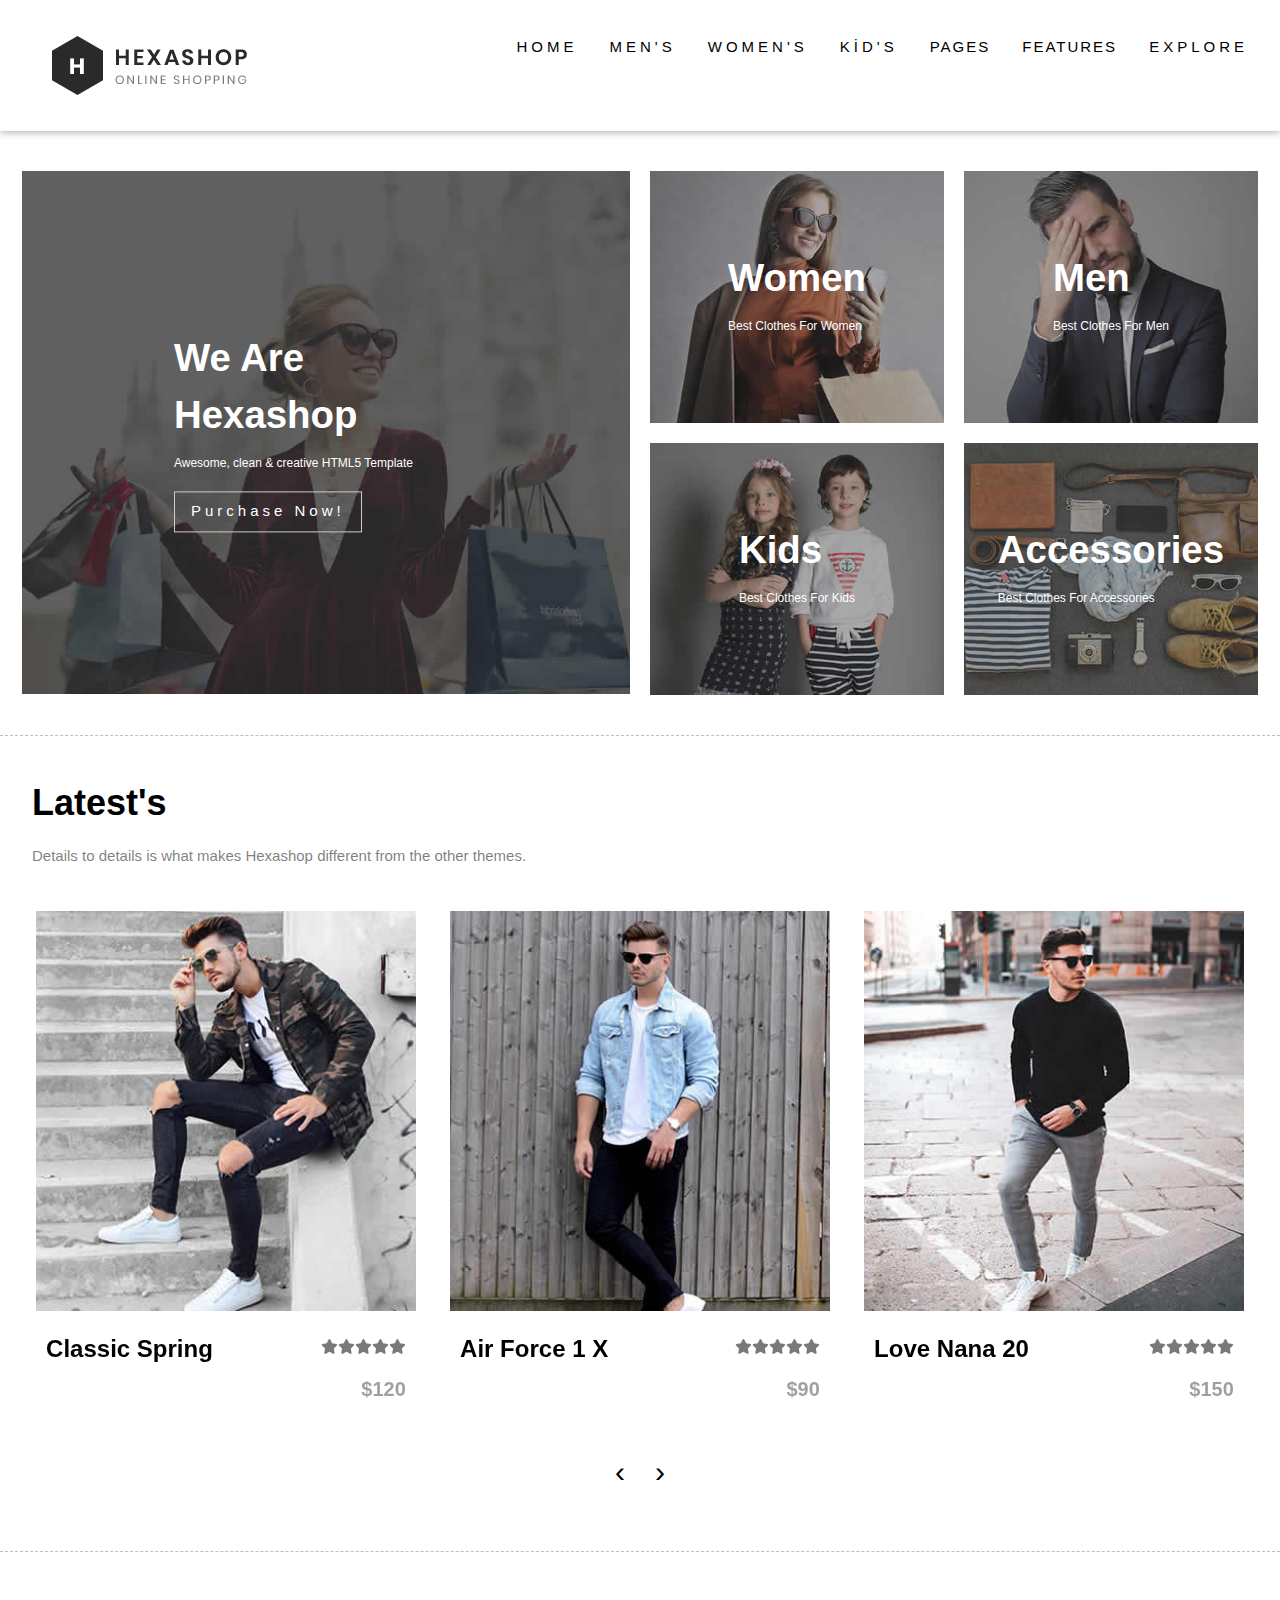
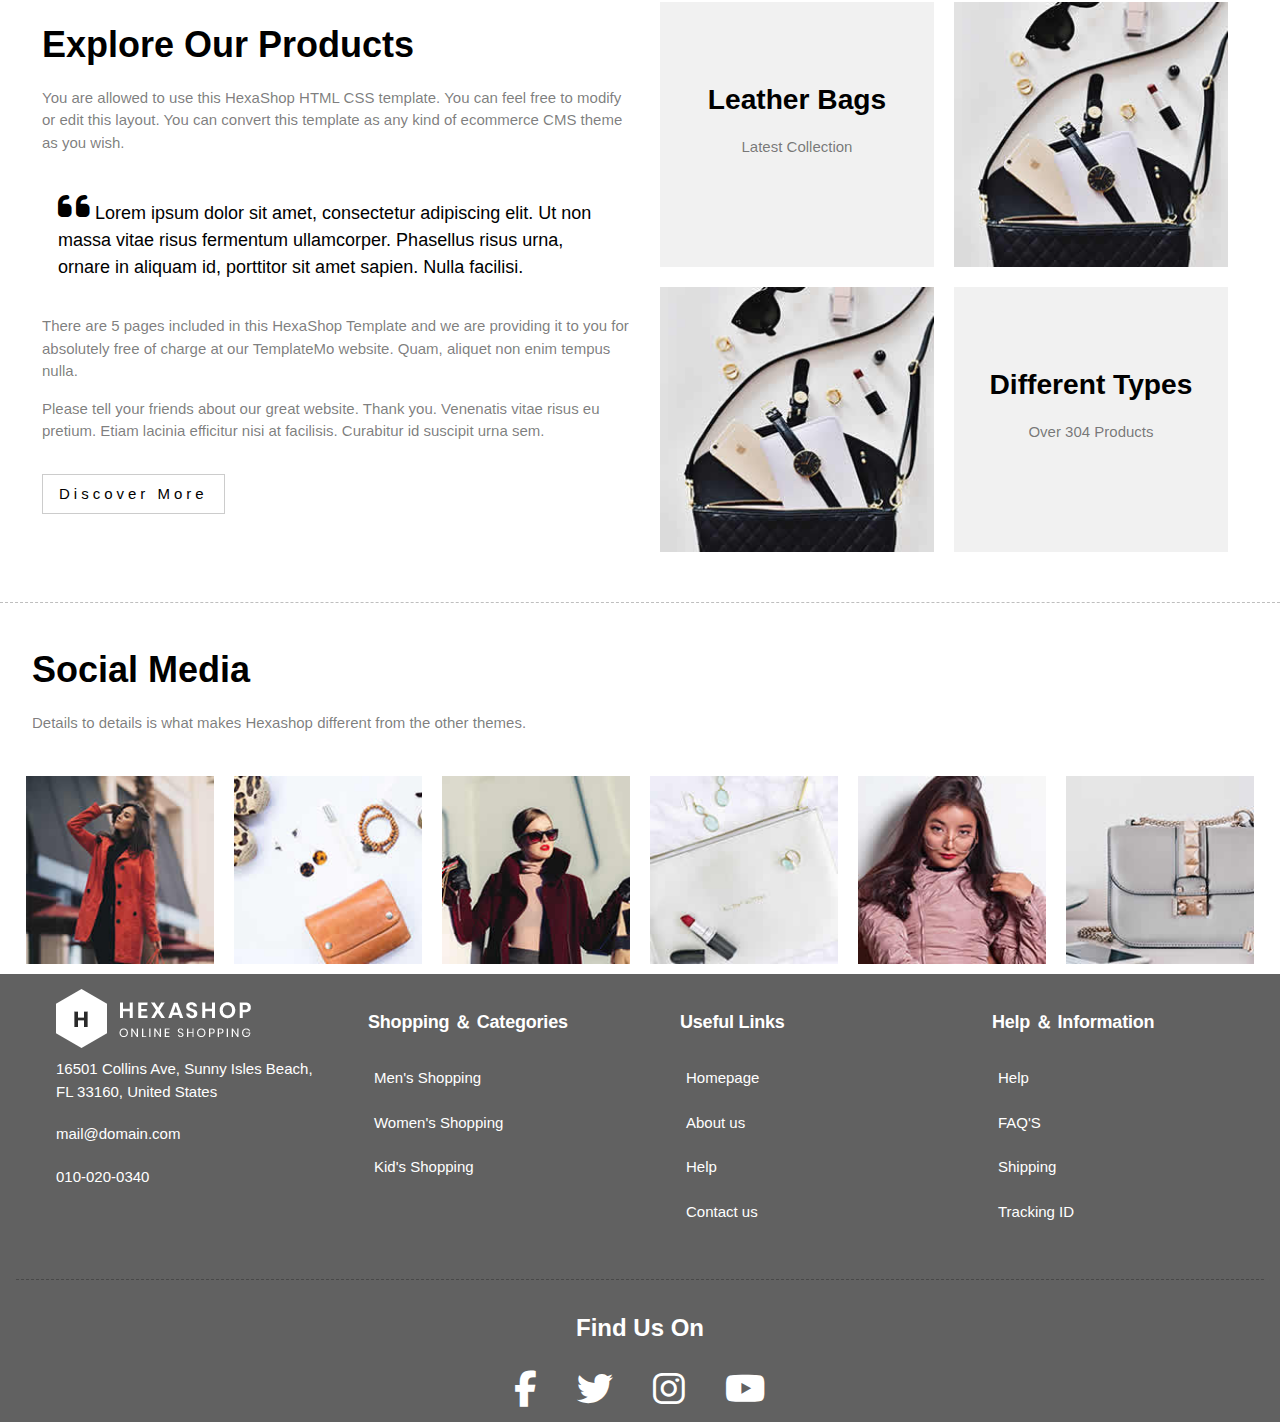
<file: index.html>
<!DOCTYPE html>
<html lang="en">

<head>
  <meta charset="UTF-8">
  <meta name="viewport" content="width=device-width, initial-scale=1.0">
  <link rel="stylesheet" href="https://www.w3schools.com/w3css/4/w3.css">

  <link rel="stylesheet" href="https://cdnjs.cloudflare.com/ajax/libs/font-awesome/6.5.1/css/all.min.css">
  <link rel="stylesheet" href="css/owl.carousel.min.css">
  <link rel="stylesheet" href="css/owl.theme.default.css">
  <link rel="stylesheet" href="css/app.css">
  <title>HOME</title>
</head>

<body>
  <div>
    <div class="w3-bar w3-white w3-wide w3-padding w3-card ">
      <a href="#home" class="w3-bar-item w3-button w3-mobile"><img src="IMAGES/logo.png" alt=""></a>
      <!-- Float links to the right. Hide them on small screens -->
      <div class="w3-right">
        <a href="index.html" class="w3-bar-item w3-button w3-mobile">HOME</a>
        <a href="" class="w3-bar-item w3-button w3-mobile">MEN'S</a>
        <a href="" class="w3-bar-item w3-button w3-mobile">WOMEN'S</a>
        <a href="" class="w3-bar-item w3-button w3-mobile">KİD'S</a>
        <div class="w3-dropdown-hover w3-mobile">
          <button class="w3-button ">PAGES</button>
          <div class="w3-dropdown-content w3-bar-block w3-card-4">
            <a href="about us.html" class="w3-bar-item w3-button w3-mobile">ABOUT US</a>
            <a href="products.html" class="w3-bar-item w3-button  w3-mobile">PRODUCTS</a>
            <a href="single procut.html" class="w3-bar-item w3-button  w3-mobile">SİNGLE PRODUCT</a>
            <a href="contact us.html" class="w3-bar-item w3-button  w3-mobile">CONCATC US</a>
          </div>
        </div>
        <div class="w3-dropdown-hover   w3-mobile">
          <button class="w3-button ">FEATURES</button>
          <div class="w3-dropdown-content w3-bar-block  w3-card-4  ">
            <a href="#" class="w3-bar-item w3-button w3-mobile">FEATURES PAGE 1</a>
            <a href="#" class="w3-bar-item w3-button w3-mobile">FEATURES PAGE 2</a>
            <a href="#" class="w3-bar-item w3-button w3-mobile">FEATURES PAGE 3</a>
          </div>
        </div>
        <a href="" class="w3-bar-item w3-button w3-mobile">EXPLORE</a>
      </div>
    </div>
  </div>
  <!-------NAVBAR END----------->
  <div class="w3-row photo">
    <div class="w3-col m6">
      <div class="w3-display-container w3-text-white">
        <img src="IMAGES/left-banner-image.jpg" alt="Lights">
        <div class=" w3-xxlarge w3-display-middle"> <b>We Are Hexashop</b>
          <h6 class="w3-small  ">Awesome, clean & creative HTML5 Template</h6>
          <button class="w3-button w3-wide w3-medium w3-border  w3-hover-white">Purchase Now!</button>
        </div>

      </div>
    </div>
    <div class="w3-col m3 ">
      <div class="w3-display-container w3-text-white covering">
        <img src="IMAGES/baner-right-image-01.jpg" alt="Lights">
        <div class=" w3-display-middle"> <b>Women</b>
          <h6 class="w3-small  ">Best Clothes For Women</h6>
        </div>
        <div class="hover ">
          <h2>Women</h2>
          <h6>Lorem ipsum dolor sit, amet consectetur adipisicing elit.</h6>
          <button class="hover-button">Discover More</button>
        </div>
      </div>
    </div>
    <div class="w3-col m3">
      <div class="w3-display-container w3-text-white covering">
        <img src="IMAGES/baner-right-image-02.jpg" alt="Lights">
        <div class=" w3-display-middle"> <b>Men</b>
          <h6 class="w3-small  ">Best Clothes For Men</h6>
        </div>
        <div class="hover">
          <h2>Men</h2>
          <h6>Lorem ipsum dolor sit, amet consectetur adipisicing elit.</h6>
          <button class="hover-button">Discover More</button>
        </div>
      </div>
    </div>
    <div class="w3-col m3 w3-">
      <div class="w3-display-container w3-text-white covering">
        <img src="IMAGES/baner-right-image-03.jpg" alt="Lights">
        <div class=" w3-display-middle"> <b>Kids</b>
          <h6 class="w3-small  ">Best Clothes For Kids</h6>
        </div>
        <div class="hover ">
          <h2>Kids</h2>
          <h6>Lorem ipsum dolor sit, amet consectetur adipisicing elit.</h6>
          <button class="hover-button">Discover More</button>
        </div>
      </div>
    </div>
    <div class="w3-col m3 ">
      <div class="w3-display-container w3-text-white covering">
        <img src="IMAGES/baner-right-image-04.jpg" alt="Lights">
        <div class=" w3-display-middle"> <b>Accessories</b>
          <h6 class="w3-small  ">Best Clothes For Accessories</h6>
        </div>
        <div class="hover">
          <h2>ccessories</h2>
          <h6>Lorem ipsum dolor sit, amet consectetur adipisicing elit.</h6>
          <button class="hover-button">Discover More</button>
        </div>
      </div>
    </div>
  </div>
  <hr>
  <!----PHOTO END----->
  <div class="w3-container w3-margin">
    <h1>Latest's</h1>
    <p>Details to details is what makes Hexashop different from the other themes.</p>
  </div>
  <div class="owl-carousel owl-theme w3-padding-large ">

    <div class="item">

      <img src="IMAGES/men-01.jpg" alt="">
      <div class="owl-carusel-hover">

        <li><i class="fa-regular fa-eye"></i></li>
        <li><i class="fa-solid fa-star"></i></li>
        <li><i class="fa-solid fa-shop"></i></li>

      </div>


      <div class="w3-row">
        <div class="w3-col s8  ">
          <h3>Classic Spring</h3>
        </div>
        <div class="w3-col s4  w3-right-align">
          <p><i class="fa-solid fa-star"></i><i class="fa-solid fa-star"></i><i class="fa-solid fa-star"></i><i
              class="fa-solid fa-star"></i><i class="fa-solid fa-star"></i></p>
          <h4>$120</h4>
        </div>
      </div>

    </div>

    <div class="item">
      <img src="IMAGES/men-02.jpg" alt="">
      <div class="owl-carusel-hover">

        <li><i class="fa-regular fa-eye"></i></li>
        <li><i class="fa-solid fa-star"></i></li>
        <li><i class="fa-solid fa-shop"></i></li>

      </div>

      <div class="w3-row">
        <div class="w3-col s8  ">
          <h3>Air Force 1 X</h3>
        </div>
        <div class="w3-col s4  w3-right-align">
          <p><i class="fa-solid fa-star"></i><i class="fa-solid fa-star"></i><i class="fa-solid fa-star"></i><i
              class="fa-solid fa-star"></i><i class="fa-solid fa-star"></i></p>
          <h4>$90</h4>
        </div>
      </div>
    </div>
    <div class="item">
      <img src="IMAGES/men-03.jpg" alt="">
      <div class="owl-carusel-hover">

        <li><i class="fa-regular fa-eye"></i></li>
        <li><i class="fa-solid fa-star"></i></li>
        <li><i class="fa-solid fa-shop"></i></li>

      </div>

      <div class="w3-row">
        <div class="w3-col s8  ">
          <h3>Love Nana 20</h3>
        </div>
        <div class="w3-col s4  w3-right-align">
          <p><i class="fa-solid fa-star"></i><i class="fa-solid fa-star"></i><i class="fa-solid fa-star"></i><i
              class="fa-solid fa-star"></i><i class="fa-solid fa-star"></i></p>
          <h4>$150</h4>
        </div>
      </div>
    </div>
    <div class="item">
      <img src="IMAGES/women-01.jpg" alt="">
      <div class="owl-carusel-hover">

        <li><i class="fa-regular fa-eye"></i></li>
        <li><i class="fa-solid fa-star"></i></li>
        <li><i class="fa-solid fa-shop"></i></li>

      </div>

      <div class="w3-row">
        <div class="w3-col s8  ">
          <h3>New Green Jacket</h3>
        </div>
        <div class="w3-col s4  w3-right-align">
          <p><i class="fa-solid fa-star"></i><i class="fa-solid fa-star"></i><i class="fa-solid fa-star"></i><i
              class="fa-solid fa-star"></i><i class="fa-solid fa-star"></i></p>
          <h4>$75</h4>
        </div>
      </div>
    </div>
    <div class="item">
      <img src="IMAGES/women-02.jpg" alt="">
      <div class="owl-carusel-hover">

        <li><i class="fa-regular fa-eye"></i></li>
        <li><i class="fa-solid fa-star"></i></li>
        <li><i class="fa-solid fa-shop"></i></li>

      </div>

      <div class="w3-row">
        <div class="w3-col s8  ">
          <h3>Classic Dress</h3>
        </div>
        <div class="w3-col s4  w3-right-align">
          <p><i class="fa-solid fa-star"></i><i class="fa-solid fa-star"></i><i class="fa-solid fa-star"></i><i
              class="fa-solid fa-star"></i><i class="fa-solid fa-star"></i></p>
          <h4>$45</h4>
        </div>
      </div>
    </div>
    <div class="item">
      <img src="IMAGES/women-03.jpg" alt="">
      <div class="owl-carusel-hover">

        <li><i class="fa-regular fa-eye"></i></li>
        <li><i class="fa-solid fa-star"></i></li>
        <li><i class="fa-solid fa-shop"></i></li>

      </div>

      <div class="w3-row">
        <div class="w3-col s8  ">
          <h3>Spring Collection</h3>
        </div>
        <div class="w3-col s4  w3-right-align">
          <p><i class="fa-solid fa-star"></i><i class="fa-solid fa-star"></i><i class="fa-solid fa-star"></i><i
              class="fa-solid fa-star"></i><i class="fa-solid fa-star"></i></p>
          <h4>$130</h4>
        </div>
      </div>
    </div>
    <div class="item">
      <img src="IMAGES/kid-01.jpg" alt="">
      <div class="owl-carusel-hover">

        <li><i class="fa-regular fa-eye"></i></li>
        <li><i class="fa-solid fa-star"></i></li>
        <li><i class="fa-solid fa-shop"></i></li>

      </div>

      <div class="w3-row">
        <div class="w3-col s8  ">
          <h3>School Collection</h3>
        </div>
        <div class="w3-col s4  w3-right-align">
          <p><i class="fa-solid fa-star"></i><i class="fa-solid fa-star"></i><i class="fa-solid fa-star"></i><i
              class="fa-solid fa-star"></i><i class="fa-solid fa-star"></i></p>
          <h4>$80</h4>
        </div>
      </div>
    </div>
    <div class="item">
      <img src="IMAGES/kid-02.jpg" alt="">
      <div class="owl-carusel-hover">

        <li><i class="fa-regular fa-eye"></i></li>
        <li><i class="fa-solid fa-star"></i></li>
        <li><i class="fa-solid fa-shop"></i></li>

      </div>

      <div class="w3-row">
        <div class="w3-col s8  ">
          <h3>Summer Cap</h3>
        </div>
        <div class="w3-col s4  w3-right-align">
          <p><i class="fa-solid fa-star"></i><i class="fa-solid fa-star"></i><i class="fa-solid fa-star"></i><i
              class="fa-solid fa-star"></i><i class="fa-solid fa-star"></i></p>
          <h4>$12</h4>
        </div>
      </div>
    </div>
    <div class="item">
      <img src="IMAGES/kid-03.jpg" alt="">
      <div class="owl-carusel-hover">

        <li><i class="fa-regular fa-eye"></i></li>
        <li><i class="fa-solid fa-star"></i></li>
        <li><i class="fa-solid fa-shop"></i></li>

      </div>

      <div class="w3-row">
        <div class="w3-col s8  ">
          <h3>Classic Kid</h3>
        </div>
        <div class="w3-col s4  w3-right-align">
          <p><i class="fa-solid fa-star"></i><i class="fa-solid fa-star"></i><i class="fa-solid fa-star"></i><i
              class="fa-solid fa-star"></i><i class="fa-solid fa-star"></i></p>
          <h4>$30</h4>
        </div>
      </div>
    </div>

  </div>

  <hr>
  <!------CAROUSEL END------>
  <article class="w3-container w3-margin">
    <div class="w3-row">
      <div class="w3-col m6  w3-margin-top">
        <h1>Explore Our Products</h1>
        <p>You are allowed to use this HexaShop HTML CSS template. You can feel free to modify or edit this layout. You
          can convert this template as any kind of ecommerce CMS theme as you wish.</p>
        <div class="w3-panel ">
          <p class="w3-large ">
            <i class="fa fa-quote-left w3-xxlarge xw3-margin-right"></i>
            Lorem ipsum dolor sit amet, consectetur adipiscing elit. Ut non massa
            vitae risus fermentum ullamcorper. Phasellus risus urna, ornare in aliquam
            id, porttitor sit amet sapien. Nulla facilisi.
          </p>
        </div>
        <p>There are 5 pages included in this HexaShop Template and we are providing it to you for absolutely free of
          charge at our TemplateMo website. Quam, aliquet non enim tempus nulla.</p>
        <p>Please tell your friends about our great website. Thank you. Venenatis vitae risus eu pretium. Etiam lacinia
          efficitur nisi at facilisis. Curabitur id suscipit urna sem.</p>
        <button class="w3-button w3-wide w3-medium w3-border w3-ripple w3-hover-black w3-margin-top">Discover
          More</button>
      </div>

      <div class="w3-col m6 ">

        <div class="w3-row">
          <div class="w3-col m6  ">
            <div class="w3-padding-64 w3-light-gray w3-hover-shadow w3-center">
              <h2><b>Leather Bags</b></h2>
              <p>Latest Collection</p>
            </div>
          </div>
          <div class="w3-col m6 ">

            <img class="w3-hover-shadow " src="IMAGES/explore-image-01.jpg" alt="">

          </div>
          <div class="w3-col m6  ">
            <img class="w3-hover-shadow" src="IMAGES/explore-image-01.jpg" alt="">
          </div>
          <div class="w3-col m6  ">
            <div class="w3-padding-64 w3-light-gray w3-hover-shadow w3-center">
              <h2><b>Different Types</b></h2>
              <p>Over 304 Products</p>
            </div>
          </div>
        </div>
      </div>
    </div>
  </article>
  <hr>
  <!---ARTİCLE END----->
  <div class="w3-container w3-margin">
    <h1>Social Media</h1>
    <p>Details to details is what makes Hexashop different from the other themes.</p>

  </div>
  <div class="w3-container w3-row">
    <div class="w3-col s2 w3-center ">
      <img src="IMAGES/instagram-01.jpg" alt="">
    </div>
    <div class="w3-col s2  w3-center">
      <img src="IMAGES/instagram-02.jpg" alt="">
    </div>
    <div class="w3-col s2  w3-center">
      <img src="IMAGES/instagram-03.jpg" alt="">
    </div>
    <div class="w3-col s2  w3-center">
      <img src="IMAGES/instagram-04.jpg" alt="">
    </div>
    <div class="w3-col s2  w3-center">
      <img src="IMAGES/instagram-05.jpg" alt="">
    </div>
    <div class="w3-col s2  w3-center">
      <img src="IMAGES/instagram-06.jpg" alt="">
    </div>
  </div>
  <!-----PHOTO STRİP END---->
  <footer class="w3-container w3-dark-gray ">
    <div class="w3-row ">
      <div class=" w3-quarter">
        <ul>
          <img src="IMAGES/white-logo.png" alt="">
          <li>16501 Collins Ave, Sunny Isles Beach, FL 33160, United States</li>
          <li>mail@domain.com</li>
          <li>010-020-0340</li>
        </ul>
      </div>
      <div class=" w3-quarter">
        <ul>

          <li>
            <h5>Shopping ＆ Categories</h5>
          </li>
          <li>
            <button>
              Men's Shopping
            </button>
          </li>
          <li>
            <button>
              Women's Shopping
            </button>
          </li>
          <li>
            <button>
              Kid's Shopping
            </button>
          </li>

        </ul>

      </div>
      <div class=" w3-quarter">
        <ul>

          <li>
            <h5>Useful Links</h5>
          </li>
          <li>
            <button>
              Homepage
            </button>
          </li>
          <li>
            <button>
              About us
            </button>
          </li>
          <li>
            <button>
              Help
            </button>
          </li>
          <li>
            <button>
              Contact us
            </button>
          </li>
        </ul>

      </div>
      <div class=" w3-quarter">
        <ul>

          <li>
            <h5>Help ＆ Information</h5>
          </li>
          <li>
            <button>
              Help
            </button>
          </li>
          <li>
            <button>
              FAQ'S
            </button>
          </li>
          <li>
            <button>
              Shipping
            </button>
          </li>
          <li>
            <button>
              Tracking ID
            </button>
          </li>

        </ul>
      </div>
    </div>
    <hr>
    <div class="icon w3-center w3-xxlarge ">
      <h5>Find Us On</h5>
      <i class="fa-brands fa-facebook-f w3-hover-opacity"></i>
      <i class="fa-brands fa-twitter w3-hover-opacity"></i>
      <i class="fa-brands fa-instagram w3-hover-opacity"></i>
      <i class="fa-brands fa-youtube w3-hover-opacity"></i>
    </div>
  </footer>
  <!------FOOTER END----->
  <script src="https://cdnjs.cloudflare.com/ajax/libs/jquery/3.5.1/jquery.min.js"></script>
  <script src="JS/owl.carousel.min.js"></script>
  <script src="JS/app.js"></script>
</body>

</html>
</file>
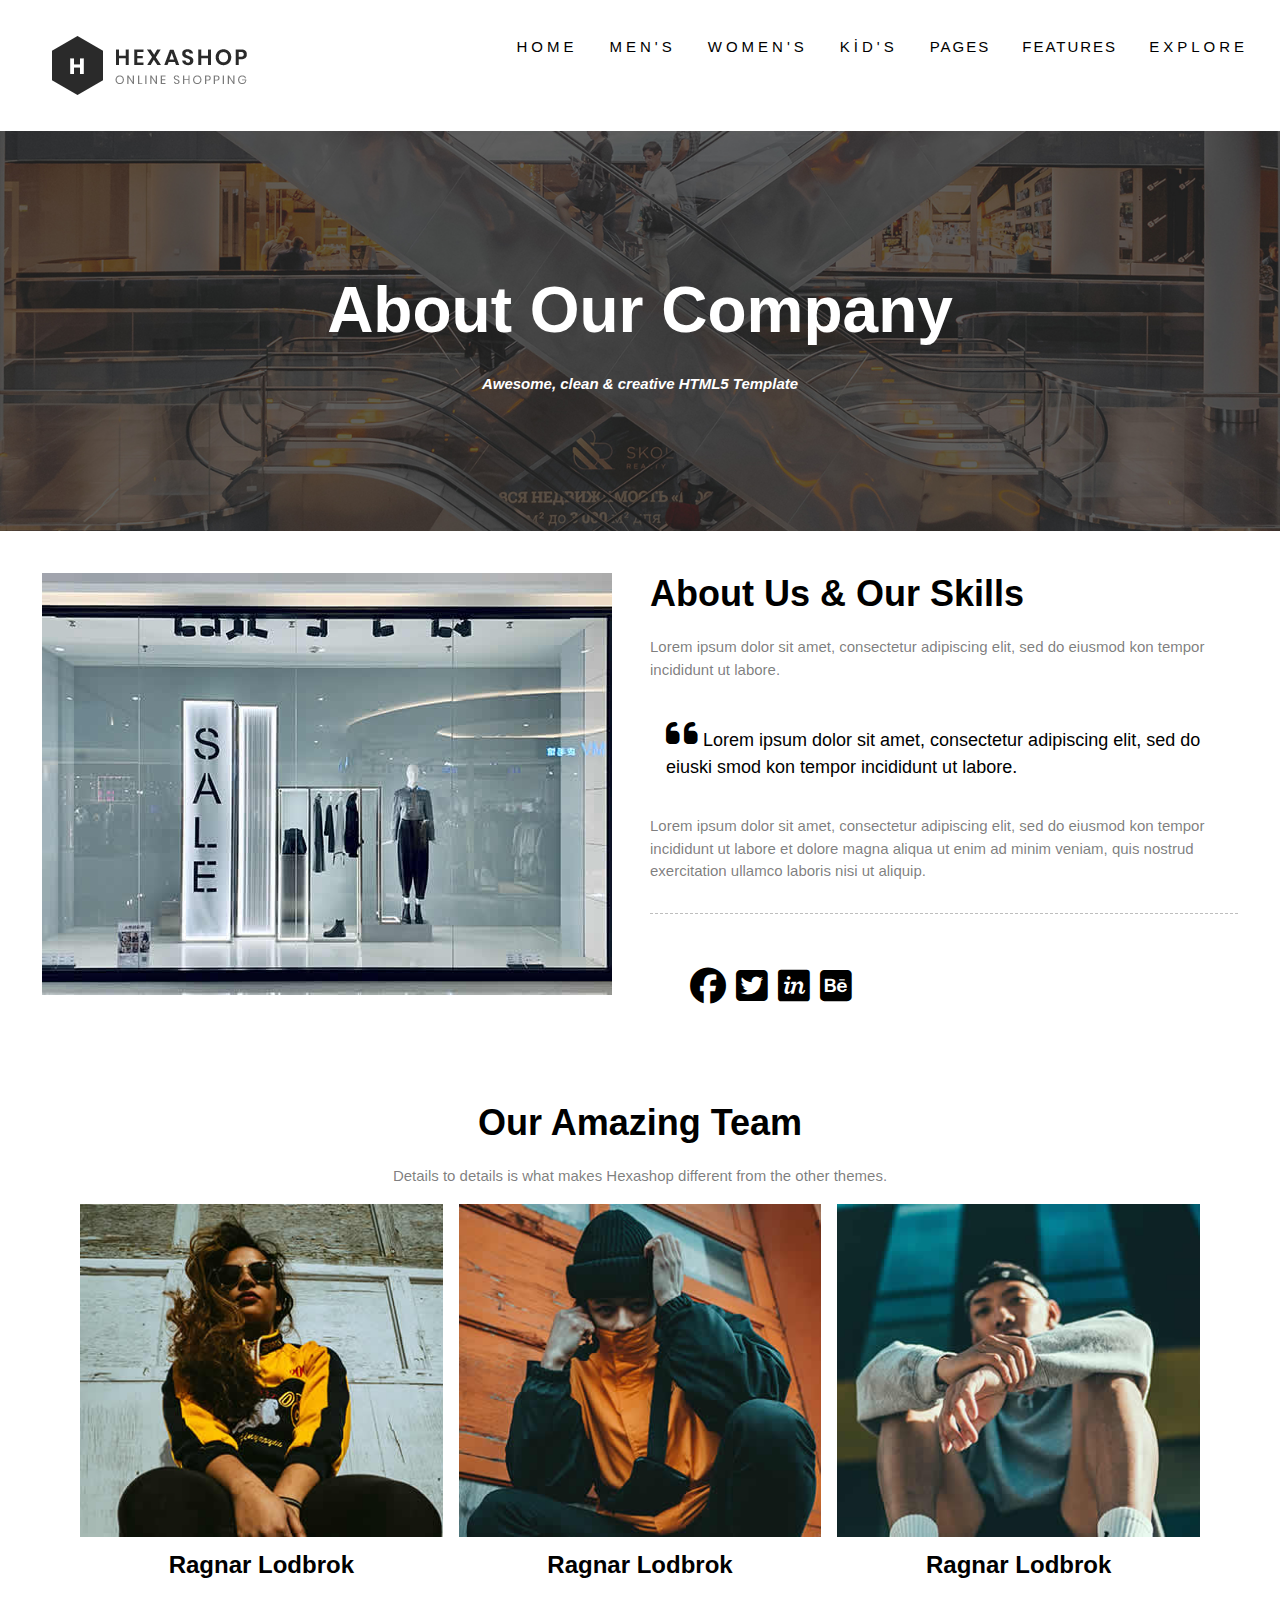
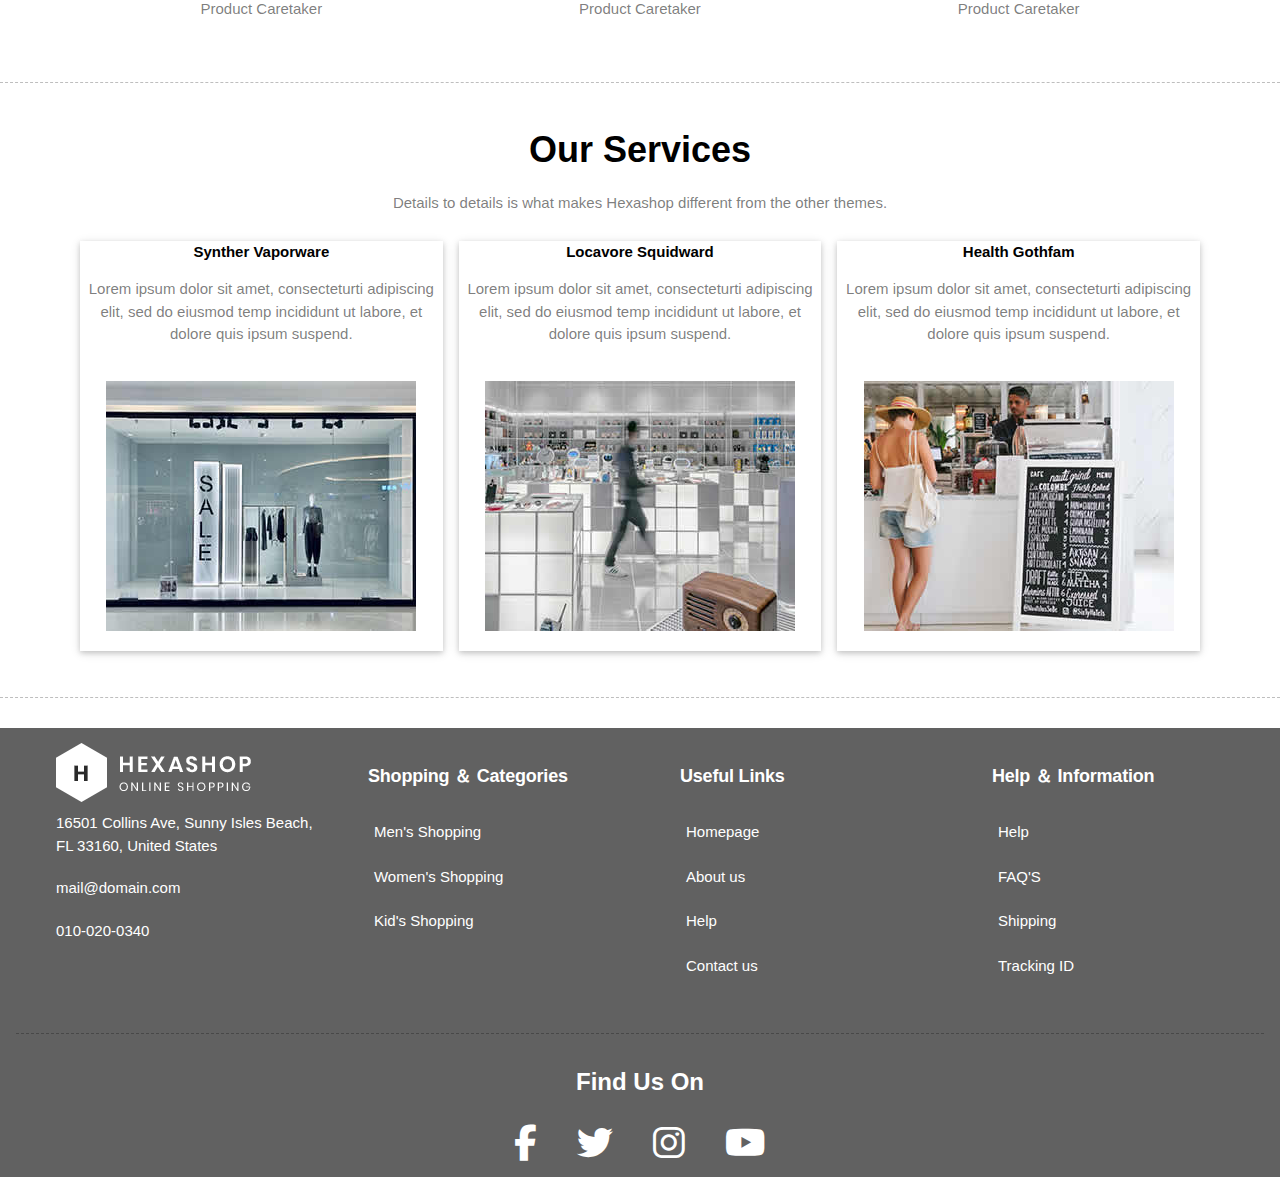
<file: about us.html>
<!DOCTYPE html>
<html lang="en">

<head>
    <meta charset="UTF-8">
    <meta name="viewport" content="width=device-width, initial-scale=1.0">

    <link rel="stylesheet" href="https://www.w3schools.com/w3css/4/w3.css">

    <link rel="stylesheet" href="https://cdnjs.cloudflare.com/ajax/libs/font-awesome/6.5.1/css/all.min.css">
    <link rel="stylesheet" href="css/app.css">
    <title>About Us</title>
</head>

<body>
    <div>
        <div class="w3-bar w3-white w3-wide w3-padding w3-card ">
            <a href="#home" class="w3-bar-item w3-button w3-mobile"><img src="IMAGES/logo.png" alt=""></a>
            <!-- Float links to the right. Hide them on small screens -->
            <div class="w3-right">
                <a href="index.html" class="w3-bar-item w3-button w3-mobile">HOME</a>
                <a href="" class="w3-bar-item w3-button w3-mobile">MEN'S</a>
                <a href="" class="w3-bar-item w3-button w3-mobile">WOMEN'S</a>
                <a href="" class="w3-bar-item w3-button w3-mobile">KİD'S</a>
                <div class="w3-dropdown-hover w3-mobile">
                    <button class="w3-button ">PAGES</button>
                    <div class="w3-dropdown-content w3-bar-block w3-card-4">
                        <a href="about us.html" class="w3-bar-item w3-button w3-mobile">ABOUT US</a>
                        <a href="products.html" class="w3-bar-item w3-button  w3-mobile">PRODUCTS</a>
                        <a href="single procut.html" class="w3-bar-item w3-button  w3-mobile">SİNGLE PRODUCT</a>
                        <a href="contact us.html" class="w3-bar-item w3-button  w3-mobile">CONCATC US</a>
                    </div>
                </div>
                <div class="w3-dropdown-hover   w3-mobile">
                    <button class="w3-button ">FEATURES</button>
                    <div class="w3-dropdown-content w3-bar-block  w3-card-4  ">
                        <a href="#" class="w3-bar-item w3-button w3-mobile">FEATURES PAGE 1</a>
                        <a href="#" class="w3-bar-item w3-button w3-mobile">FEATURES PAGE 2</a>
                        <a href="#" class="w3-bar-item w3-button w3-mobile">FEATURES PAGE 3</a>
                    </div>
                </div>
                <a href="" class="w3-bar-item w3-button w3-mobile">EXPLORE</a>
            </div>
        </div>
    </div>
    <!------NAVBAR END-->
    <header class="w3-display-container " style="max-width:1500px;" id="home">
        <img class="w3-image" src="IMAGES/about-us-page-heading.jpg" alt="Architecture" width="1500" height="800">

        <div class="w3-display-middle   w3-center ">
            <div class="  w3-center  ">
                <h1>About Our
                    Company
                </h1>
                <p><i>Awesome, clean & creative HTML5 Template</i></p>
            </div>
        </div>
    </header>
    <!------HEADER END----->
    <article class=" w3-container w3-row w3-margin">
        <div class="w3-col m6  w3-margin-top">
            <img src="IMAGES/about-left-image.jpg" alt="">
        </div>

        <div class="w3-col m6  ">
            <h1>About Us & Our Skills</h1>
            <p>Lorem ipsum dolor sit amet, consectetur adipiscing elit, sed do eiusmod kon tempor incididunt ut labore.
            </p>
            <div class="w3-panel ">
                <p class="w3-large ">
                    <i class="fa fa-quote-left w3-xxlarge xw3-margin-right"></i>
                    Lorem ipsum dolor sit amet, consectetur adipiscing elit, sed do eiuski smod kon tempor incididunt ut
                    labore.
                </p>
            </div>
            <p>Lorem ipsum dolor sit amet, consectetur adipiscing elit, sed do eiusmod kon tempor incididunt ut labore
                et dolore magna aliqua ut enim ad minim veniam, quis nostrud exercitation ullamco laboris nisi ut
                aliquip.</p>

            <hr>
            <div class=" article-icon w3-xxlarge ">
                <ul>
                    <li><i class="fa-brands fa-facebook"></i></li>
                    <li><i class="fa-brands fa-square-twitter"></i></li>
                    <li><i class="fa-brands fa-invision"></i></li>
                    <li><i class="fa-brands fa-square-behance"></i></li>
                </ul>
            </div>

        </div>
    </article>
    <!------ARTİCLE END---->
    <div class="w3-container w3-margin w3-center">
        <h1>Our Amazing Team</h1>
        <p>Details to details is what makes Hexashop different from the other themes.</p>

        <div class="w3-container w3-margin">
            <div class=" w3-row-padding ">
                <div class="w3-third">
                    <div class="card">
                        <img src="IMAGES/team-member-01.jpg">
                        <div class="w3-container">
                            <h3>Ragnar Lodbrok</h3>
                            <p>Product Caretaker
                            </p>

                        </div>
                    </div>
                </div>

                <div class="w3-third">
                    <div class="card">
                        <img src="IMAGES/team-member-02.jpg">
                        <div class="w3-container">
                            <h3>Ragnar Lodbrok</h3>
                            <p>Product Caretaker
                            </p>
                        </div>
                    </div>
                </div>

                <div class="w3-third">
                    <div class="card">
                        <img src="IMAGES/team-member-03.jpg">
                        <div class="w3-container">
                            <h3>Ragnar Lodbrok</h3>
                            <p>Product Caretaker
                            </p>
                        </div>
                    </div>
                </div>
            </div>
        </div>
    </div>

    <hr>
    <div class="w3-container w3-margin w3-center">
        <h1>Our Services</h1>
        <p>Details to details is what makes Hexashop different from the other themes.</p>

        <div class="w3-container w3-margin ">
            <div class=" w3-row-padding ">
                <div class="w3-third  w3-hover-grayscale ">
                    <div class="w3-card ">

                        <div>
                            <h2>Synther Vaporware</h2>
                            <p>Lorem ipsum dolor sit amet, consecteturti adipiscing elit, sed do eiusmod temp incididunt
                                ut labore, et dolore quis ipsum suspend.


                            </p>

                        </div>
                        <img src="IMAGES/service-01.jpg">
                    </div>
                </div>

                <div class=" w3-third w3-hover-grayscale">
                    <div class="w3-card ">

                        <div>
                            <h2>Locavore Squidward</h2>
                            <p>Lorem ipsum dolor sit amet, consecteturti adipiscing elit, sed do eiusmod temp incididunt
                                ut labore, et dolore quis ipsum suspend.


                            </p>
                        </div>
                        <img src="IMAGES/service-02.jpg">
                    </div>
                </div>

                <div class="w3-third  w3-hover-grayscale">
                    <div class="w3-card">

                        <div>
                            <h2>Health Gothfam</h2>
                            <p>Lorem ipsum dolor sit amet, consecteturti adipiscing elit, sed do eiusmod temp incididunt
                                ut labore, et dolore quis ipsum suspend.


                            </p>
                        </div>
                        <img src="IMAGES/service-03.jpg">
                    </div>
                </div>
            </div>
        </div>
    </div>

    <hr>
    <!-----FİGURE END---->
    <footer class="w3-container w3-dark-gray ">
        <div class="w3-row ">
            <div class=" w3-quarter">
                <ul>
                    <img src="IMAGES/white-logo.png" alt="">
                    <li>16501 Collins Ave, Sunny Isles Beach, FL 33160, United States</li>
                    <li>mail@domain.com</li>
                    <li>010-020-0340</li>
                </ul>
            </div>
            <div class=" w3-quarter">
                <ul>

                    <li>
                        <h5>Shopping ＆ Categories</h5>
                    </li>
                    <li>
                        <button>
                            Men's Shopping
                        </button>
                    </li>
                    <li>
                        <button>
                            Women's Shopping
                        </button>
                    </li>
                    <li>
                        <button>
                            Kid's Shopping
                        </button>
                    </li>

                </ul>

            </div>
            <div class=" w3-quarter">
                <ul>

                    <li>
                        <h5>Useful Links</h5>
                    </li>
                    <li>
                        <button>
                            Homepage
                        </button>
                    </li>
                    <li>
                        <button>
                            About us
                        </button>
                    </li>
                    <li>
                        <button>
                            Help
                        </button>
                    </li>
                    <li>
                        <button>
                            Contact us
                        </button>
                    </li>
                </ul>

            </div>
            <div class=" w3-quarter">
                <ul>

                    <li>
                        <h5>Help ＆ Information</h5>
                    </li>
                    <li>
                        <button>
                            Help
                        </button>
                    </li>
                    <li>
                        <button>
                            FAQ'S
                        </button>
                    </li>
                    <li>
                        <button>
                            Shipping
                        </button>
                    </li>
                    <li>
                        <button>
                            Tracking ID
                        </button>
                    </li>

                </ul>
            </div>
        </div>
        <hr>
        <div class="icon w3-center w3-xxlarge ">
            <h5>Find Us On</h5>
            <i class="fa-brands fa-facebook-f w3-hover-opacity"></i>
            <i class="fa-brands fa-twitter w3-hover-opacity"></i>
            <i class="fa-brands fa-instagram w3-hover-opacity"></i>
            <i class="fa-brands fa-youtube w3-hover-opacity"></i>
        </div>
    </footer>
    <!-----FOOTER END-->


</body>

</html>
</file>
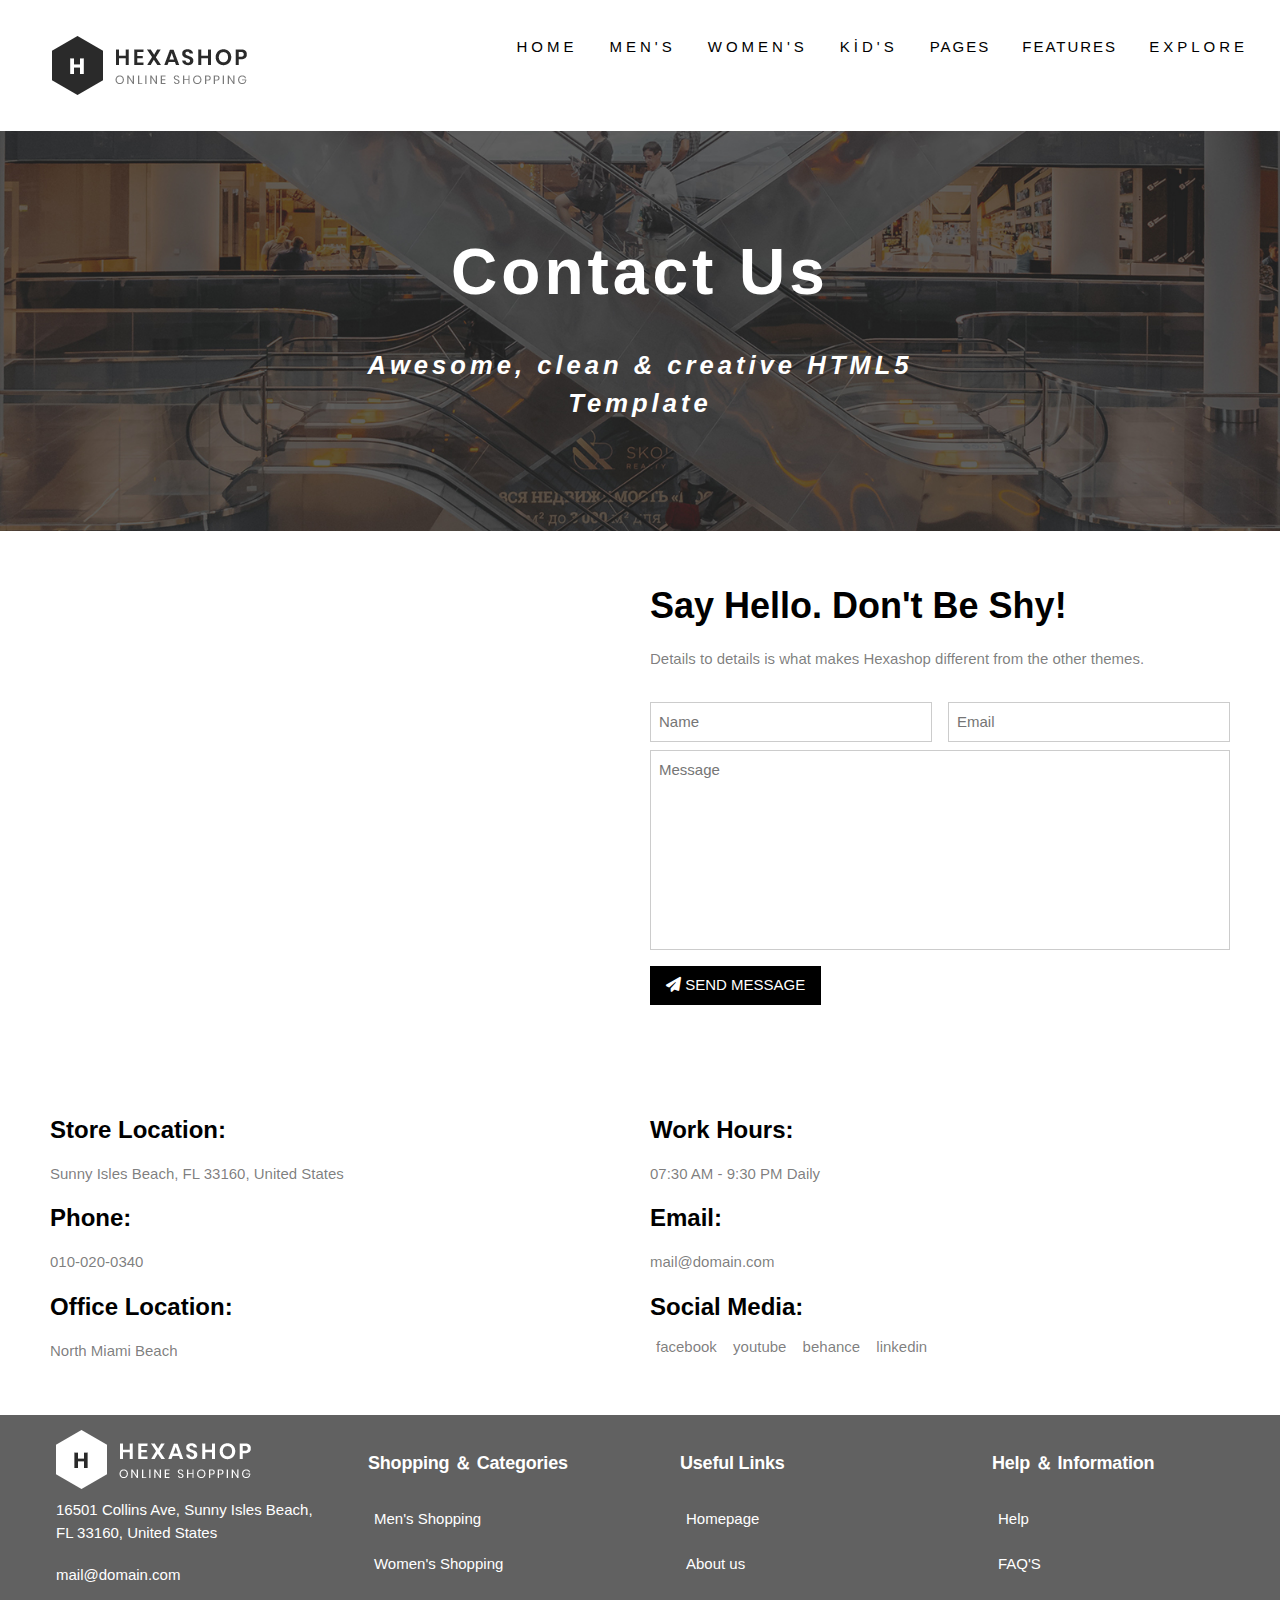
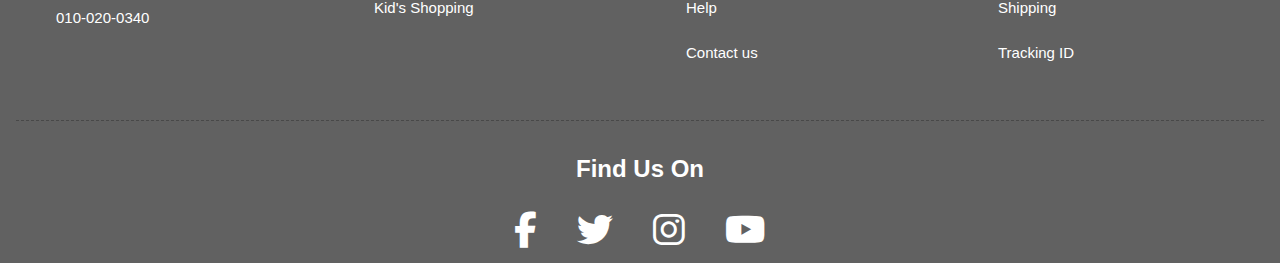
<file: contact us.html>
<!DOCTYPE html>
<html lang="en">

<head>
    <meta charset="UTF-8">
    <meta name="viewport" content="width=device-width, initial-scale=1.0">
    <link rel="stylesheet" href="https://www.w3schools.com/w3css/4/w3.css">

    <link rel="stylesheet" href="https://cdnjs.cloudflare.com/ajax/libs/font-awesome/6.5.1/css/all.min.css">
    <link rel="stylesheet" href="css/app.css">
    <title>CONTACT US</title>
</head>

<body>
    <div>
        <div class="w3-bar w3-white w3-wide w3-padding w3-card ">
            <a href="#home" class="w3-bar-item w3-button w3-mobile"><img src="IMAGES/logo.png" alt=""></a>
            <!-- Float links to the right. Hide them on small screens -->
            <div class="w3-right">
                <a href="index.html" class="w3-bar-item w3-button w3-mobile">HOME</a>
                <a href="" class="w3-bar-item w3-button w3-mobile">MEN'S</a>
                <a href="" class="w3-bar-item w3-button w3-mobile">WOMEN'S</a>
                <a href="" class="w3-bar-item w3-button w3-mobile">KİD'S</a>
                <div class="w3-dropdown-hover w3-mobile">
                    <button class="w3-button ">PAGES</button>
                    <div class="w3-dropdown-content w3-bar-block w3-card-4">
                        <a href="about us.html" class="w3-bar-item w3-button w3-mobile">ABOUT US</a>
                        <a href="products.html" class="w3-bar-item w3-button  w3-mobile">PRODUCTS</a>
                        <a href="single procut.html" class="w3-bar-item w3-button  w3-mobile">SİNGLE PRODUCT</a>
                        <a href="contact us.html" class="w3-bar-item w3-button  w3-mobile">CONCATC US</a>
                    </div>
                </div>
                <div class="w3-dropdown-hover   w3-mobile">
                    <button class="w3-button ">FEATURES</button>
                    <div class="w3-dropdown-content w3-bar-block  w3-card-4  ">
                        <a href="#" class="w3-bar-item w3-button w3-mobile">FEATURES PAGE 1</a>
                        <a href="#" class="w3-bar-item w3-button w3-mobile">FEATURES PAGE 2</a>
                        <a href="#" class="w3-bar-item w3-button w3-mobile">FEATURES PAGE 3</a>
                    </div>
                </div>
                <a href="" class="w3-bar-item w3-button w3-mobile">EXPLORE</a>
            </div>
        </div>
    </div>
    <!------NAVBAR END------>
    <header class="w3-display-container w3-content w3-wide" style="max-width:1500px;" id="home">
        <img class="w3-image" src="IMAGES/about-us-page-heading.jpg" alt="Architecture" width="1500" height="800">

        <div class="w3-display-middle w3-display-container  w3-center ">
            <div class="animation" id=" w3-center  ">

                <h1>Contact Us</h1>
                <p><i>Awesome, clean & creative HTML5 Template</i></p>
            </div>
        </div>
    </header>
    <!------HEADER END----->
    <div class="w3-container w3-margin w3-padding-large ">
        <div class="form w3-row">
            <div class="w3-col  m6 w3-center  w3-margin-top">
                <iframe
                    src="https://www.google.com/maps/embed?pb=!1m14!1m8!1m3!1d14352.632034487084!2d-80.120492!3d25.9300361!3m2!1i1024!2i768!4f13.1!3m3!1m2!1s0x88d9ad1877e4a82d%3A0xa891714787d1fb5e!2sNewport%20Fishing%20Pier!5e0!3m2!1str!2str!4v1708762785256!5m2!1str!2str"
                    style="border:0;" allowfullscreen="" loading="lazy"
                    referrerpolicy="no-referrer-when-downgrade"></iframe>
            </div>
            <div class="w3-col  m6">
                <h1>Say Hello. Don't Be Shy!</h1>
                <p>Details to details is what makes Hexashop different from the other themes.</p>

                <form action=" /action_page.php" target="_blank">
                    <div class="w3-row-padding  ">
                        <div class="w3-half w3-margin-top">
                            <input class="w3-input w3-border" type="text" placeholder="Name" required name="Name">
                        </div>
                        <div class="w3-half w3-margin-top">
                            <input class="w3-input w3-border" type="text" placeholder="Email" required name="Email">
                        </div>

                    </div>
                    <textarea class="w3-input w3-border Message " type="text" placeholder="Message" required
                        name="Message"></textarea>

                    <button class="w3-button w3-black w3-section" type="submit">
                        <i class="fa fa-paper-plane"></i> SEND MESSAGE
                    </button>
                </form>

            </div>
        </div>
    </div>
    <!------MAP AND FORM END-------->
    <div class="w3-container w3-margin w3-padding-large communication">
        <div class="w3-row">
            <div class="w3-col s6">
                <h3>Store Location:</h3>
                <p>Sunny Isles Beach, FL 33160, United States</p>
                <h3>Phone:</h3>
                <p>010-020-0340</p>
                <h3>Office Location:</h3>
                <p>North Miami Beach</p>
            </div>
            <div class="w3-col s6">
                <h3>Work Hours:</h3>
                <p>07:30 AM - 9:30 PM Daily</p>
                <h3>Email:</h3>
                <p>mail@domain.com</p>
                <h3>Social Media:</h3>
                <button><a href="https://www.facebook.com/?locale=tr_TR">facebook</a></button>
                <button><a href="https://www.youtube.com/">youtube</a></button>
                <button><a href="https://www.behance.net/?log_shim_removal=1">behance</a></button>
                <button><a href="https://tr.linkedin.com/">linkedin</a></button>
            </div>
        </div>
    </div>

    <footer class="w3-container w3-dark-gray ">
        <div class="w3-row ">
            <div class=" w3-quarter">
                <ul>
                    <img src="IMAGES/white-logo.png" alt="">
                    <li>16501 Collins Ave, Sunny Isles Beach, FL 33160, United States</li>
                    <li>mail@domain.com</li>
                    <li>010-020-0340</li>
                </ul>
            </div>
            <div class=" w3-quarter">
                <ul>

                    <li>
                        <h5>Shopping ＆ Categories</h5>
                    </li>
                    <li>
                        <button>
                            Men's Shopping
                        </button>
                    </li>
                    <li>
                        <button>
                            Women's Shopping
                        </button>
                    </li>
                    <li>
                        <button>
                            Kid's Shopping
                        </button>
                    </li>

                </ul>

            </div>
            <div class=" w3-quarter">
                <ul>

                    <li>
                        <h5>Useful Links</h5>
                    </li>
                    <li>
                        <button>
                            Homepage
                        </button>
                    </li>
                    <li>
                        <button>
                            About us
                        </button>
                    </li>
                    <li>
                        <button>
                            Help
                        </button>
                    </li>
                    <li>
                        <button>
                            Contact us
                        </button>
                    </li>
                </ul>

            </div>
            <div class=" w3-quarter">
                <ul>

                    <li>
                        <h5>Help ＆ Information</h5>
                    </li>
                    <li>
                        <button>
                            Help
                        </button>
                    </li>
                    <li>
                        <button>
                            FAQ'S
                        </button>
                    </li>
                    <li>
                        <button>
                            Shipping
                        </button>
                    </li>
                    <li>
                        <button>
                            Tracking ID
                        </button>
                    </li>

                </ul>
            </div>
        </div>
        <hr>
        <div class="icon w3-center w3-xxlarge ">
            <h5>Find Us On</h5>
            <i class="fa-brands fa-facebook-f w3-hover-opacity"></i>
            <i class="fa-brands fa-twitter w3-hover-opacity"></i>
            <i class="fa-brands fa-instagram w3-hover-opacity"></i>
            <i class="fa-brands fa-youtube w3-hover-opacity"></i>
        </div>
    </footer>
    <!-----FOOTER END-->

</body>

</html>
</file>
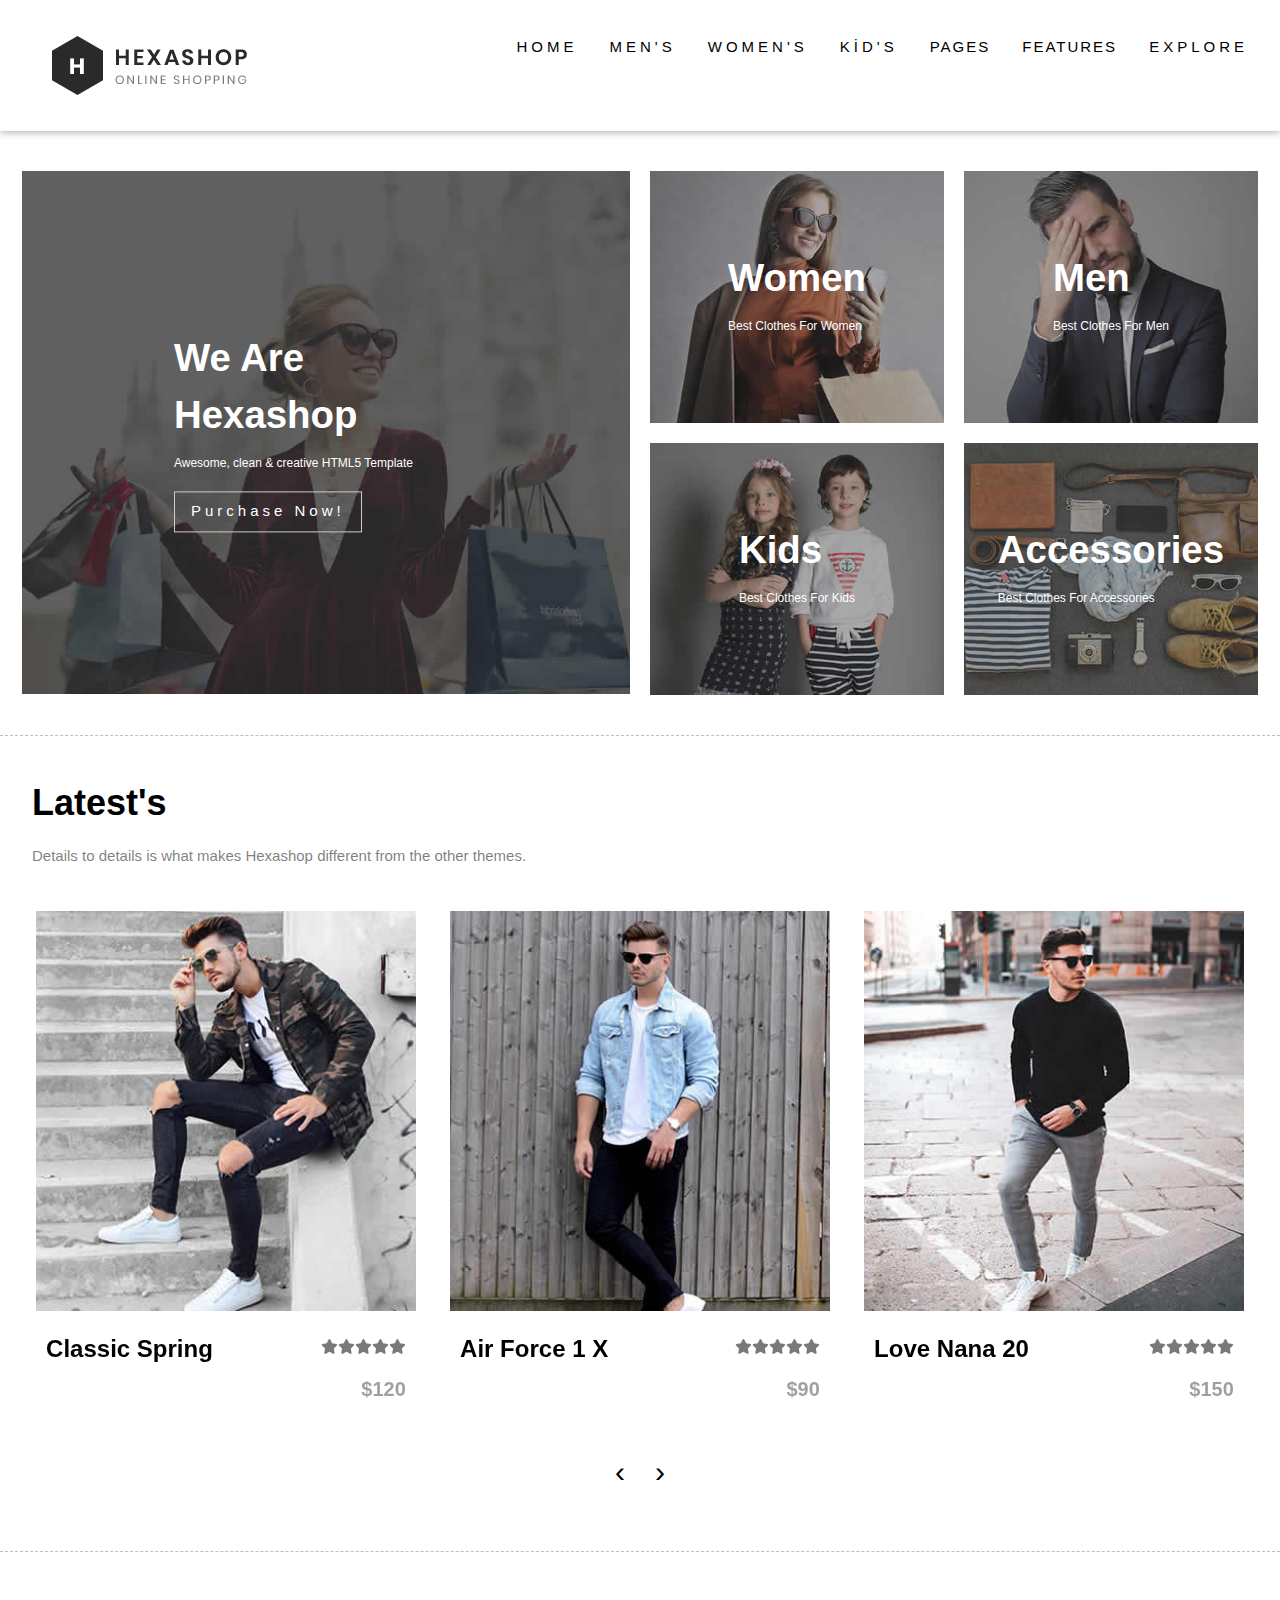
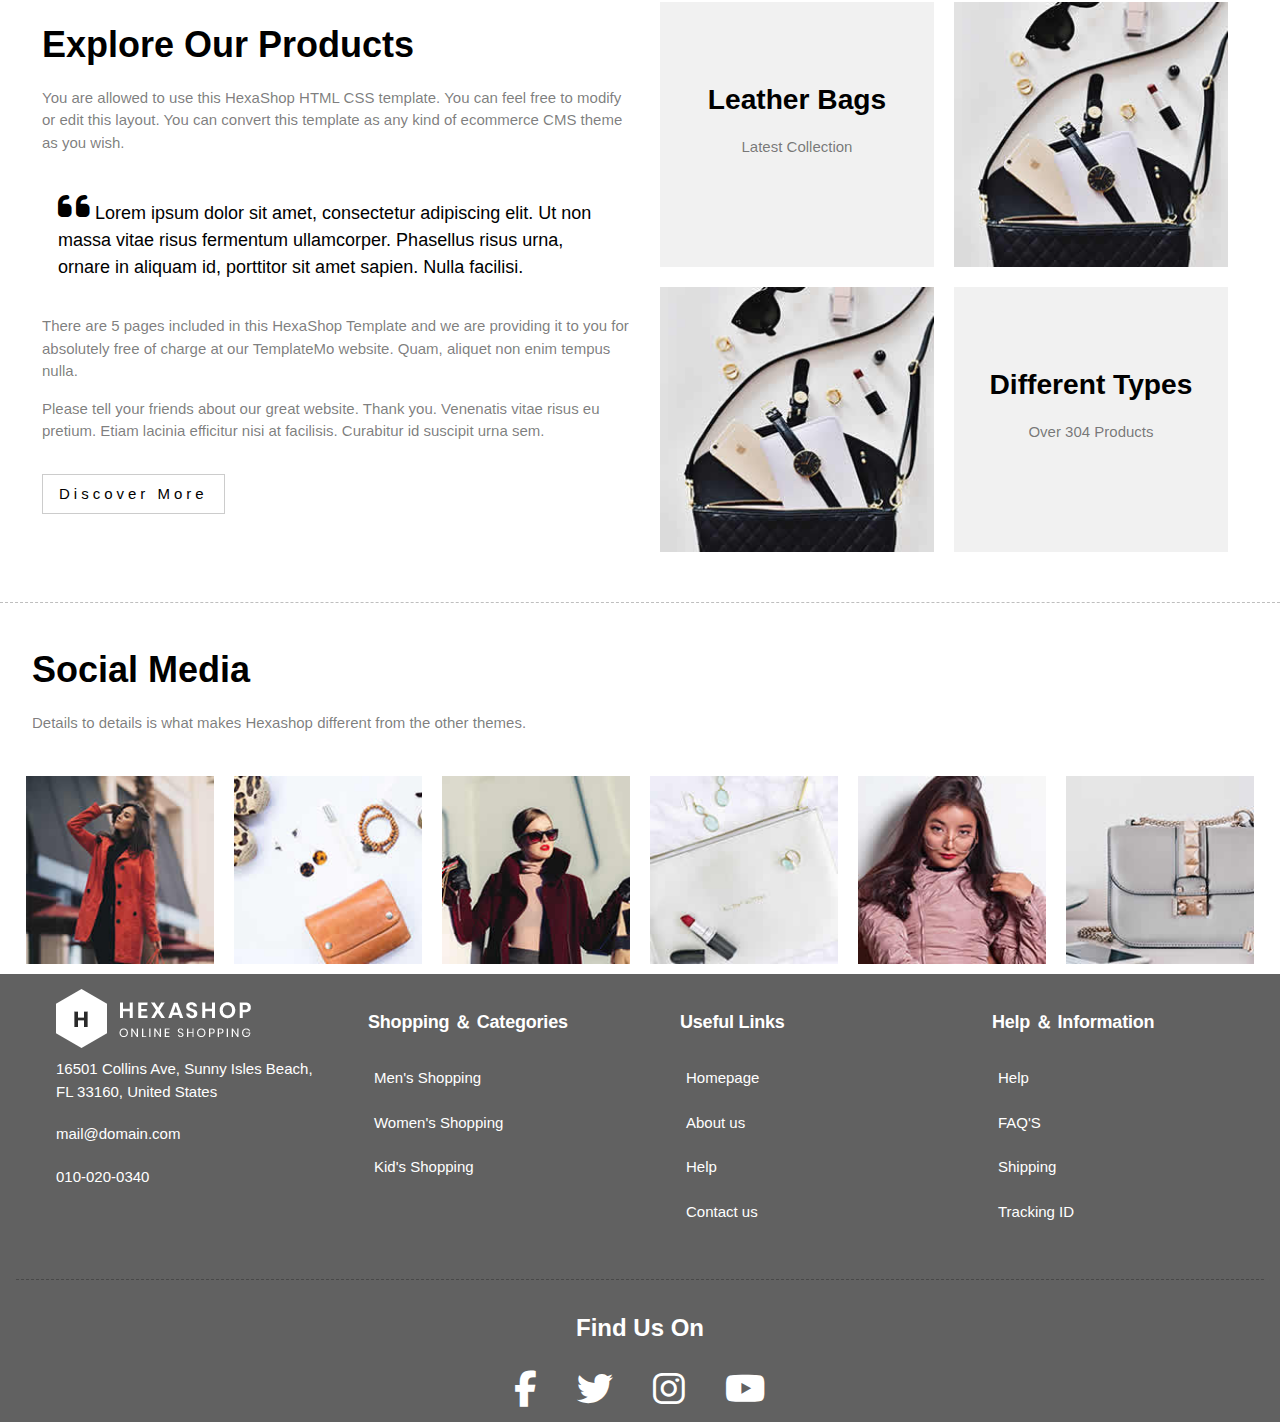
<file: home.html>
<!DOCTYPE html>
<html lang="en">

<head>
  <meta charset="UTF-8">
  <meta name="viewport" content="width=device-width, initial-scale=1.0">
  <link rel="stylesheet" href="https://www.w3schools.com/w3css/4/w3.css">

  <link rel="stylesheet" href="https://cdnjs.cloudflare.com/ajax/libs/font-awesome/6.5.1/css/all.min.css">
  <link rel="stylesheet" href="css/owl.carousel.min.css">
  <link rel="stylesheet" href="css/owl.theme.default.css">
  <link rel="stylesheet" href="css/app.css">
  <title>HOME</title>
</head>

<body>
  <div>
    <div class="w3-bar w3-white w3-wide w3-padding w3-card ">
      <a href="#home" class="w3-bar-item w3-button w3-mobile"><img src="İMAGES/logo.png" alt=""></a>
      <!-- Float links to the right. Hide them on small screens -->
      <div class="w3-right">
        <a href="home.html" class="w3-bar-item w3-button w3-mobile">HOME</a>
        <a href="" class="w3-bar-item w3-button w3-mobile">MEN'S</a>
        <a href="" class="w3-bar-item w3-button w3-mobile">WOMEN'S</a>
        <a href="" class="w3-bar-item w3-button w3-mobile">KİD'S</a>
        <div class="w3-dropdown-hover w3-mobile">
          <button class="w3-button ">PAGES</button>
          <div class="w3-dropdown-content w3-bar-block w3-card-4">
            <a href="about us.html" class="w3-bar-item w3-button w3-mobile">ABOUT US</a>
            <a href="products.html" class="w3-bar-item w3-button  w3-mobile">PRODUCTS</a>
            <a href="single procut.html" class="w3-bar-item w3-button  w3-mobile">SİNGLE PRODUCT</a>
            <a href="contact us.html" class="w3-bar-item w3-button  w3-mobile">CONCATC US</a>
          </div>
        </div>
        <div class="w3-dropdown-hover   w3-mobile">
          <button class="w3-button ">FEATURES</button>
          <div class="w3-dropdown-content w3-bar-block  w3-card-4  ">
            <a href="#" class="w3-bar-item w3-button w3-mobile">FEATURES PAGE 1</a>
            <a href="#" class="w3-bar-item w3-button w3-mobile">FEATURES PAGE 2</a>
            <a href="#" class="w3-bar-item w3-button w3-mobile">FEATURES PAGE 3</a>
          </div>
        </div>
        <a href="" class="w3-bar-item w3-button w3-mobile">EXPLORE</a>
      </div>
    </div>
  </div>
  <!-------NAVBAR END----------->
  <div class="w3-row photo">
    <div class="w3-col m6">
      <div class="w3-display-container w3-text-white">
        <img src="İMAGES/left-banner-image.jpg" alt="Lights">
        <div class=" w3-xxlarge w3-display-middle"> <b>We Are Hexashop</b>
          <h6 class="w3-small  ">Awesome, clean & creative HTML5 Template</h6>
          <button class="w3-button w3-wide w3-medium w3-border  w3-hover-white">Purchase Now!</button>
        </div>

      </div>
    </div>
    <div class="w3-col m3 ">
      <div class="w3-display-container w3-text-white covering">
        <img src="İMAGES/baner-right-image-01.jpg" alt="Lights">
        <div class=" w3-display-middle"> <b>Women</b>
          <h6 class="w3-small  ">Best Clothes For Women</h6>
        </div>
        <div class="hover ">
          <h2>Women</h2>
          <h6>Lorem ipsum dolor sit, amet consectetur adipisicing elit.</h6>
          <button class="hover-button">Discover More</button>
        </div>
      </div>
    </div>
    <div class="w3-col m3">
      <div class="w3-display-container w3-text-white covering">
        <img src="İMAGES/baner-right-image-02.jpg" alt="Lights">
        <div class=" w3-display-middle"> <b>Men</b>
          <h6 class="w3-small  ">Best Clothes For Men</h6>
        </div>
        <div class="hover">
          <h2>Men</h2>
          <h6>Lorem ipsum dolor sit, amet consectetur adipisicing elit.</h6>
          <button class="hover-button">Discover More</button>
        </div>
      </div>
    </div>
    <div class="w3-col m3 w3-">
      <div class="w3-display-container w3-text-white covering">
        <img src="İMAGES/baner-right-image-03.jpg" alt="Lights">
        <div class=" w3-display-middle"> <b>Kids</b>
          <h6 class="w3-small  ">Best Clothes For Kids</h6>
        </div>
        <div class="hover ">
          <h2>Kids</h2>
          <h6>Lorem ipsum dolor sit, amet consectetur adipisicing elit.</h6>
          <button class="hover-button">Discover More</button>
        </div>
      </div>
    </div>
    <div class="w3-col m3 ">
      <div class="w3-display-container w3-text-white covering">
        <img src="İMAGES/baner-right-image-04.jpg" alt="Lights">
        <div class=" w3-display-middle"> <b>Accessories</b>
          <h6 class="w3-small  ">Best Clothes For Accessories</h6>
        </div>
        <div class="hover">
          <h2>ccessories</h2>
          <h6>Lorem ipsum dolor sit, amet consectetur adipisicing elit.</h6>
          <button class="hover-button">Discover More</button>
        </div>
      </div>
    </div>
  </div>
  <hr>
  <!----PHOTO END----->
  <div class="w3-container w3-margin">
    <h1>Latest's</h1>
    <p>Details to details is what makes Hexashop different from the other themes.</p>
  </div>
  <div class="owl-carousel owl-theme w3-padding-large ">

    <div class="item">

      <img src="İMAGES/men-01.jpg" alt="">
      <div class="owl-carusel-hover">

        <li><i class="fa-regular fa-eye"></i></li>
        <li><i class="fa-solid fa-star"></i></li>
        <li><i class="fa-solid fa-shop"></i></li>

      </div>


      <div class="w3-row">
        <div class="w3-col s8  ">
          <h3>Classic Spring</h3>
        </div>
        <div class="w3-col s4  w3-right-align">
          <p><i class="fa-solid fa-star"></i><i class="fa-solid fa-star"></i><i class="fa-solid fa-star"></i><i
              class="fa-solid fa-star"></i><i class="fa-solid fa-star"></i></p>
          <h4>$120</h4>
        </div>
      </div>

    </div>

    <div class="item">
      <img src="İMAGES/men-02.jpg" alt="">
      <div class="owl-carusel-hover">

        <li><i class="fa-regular fa-eye"></i></li>
        <li><i class="fa-solid fa-star"></i></li>
        <li><i class="fa-solid fa-shop"></i></li>

      </div>

      <div class="w3-row">
        <div class="w3-col s8  ">
          <h3>Air Force 1 X</h3>
        </div>
        <div class="w3-col s4  w3-right-align">
          <p><i class="fa-solid fa-star"></i><i class="fa-solid fa-star"></i><i class="fa-solid fa-star"></i><i
              class="fa-solid fa-star"></i><i class="fa-solid fa-star"></i></p>
          <h4>$90</h4>
        </div>
      </div>
    </div>
    <div class="item">
      <img src="İMAGES/men-03.jpg" alt="">
      <div class="owl-carusel-hover">

        <li><i class="fa-regular fa-eye"></i></li>
        <li><i class="fa-solid fa-star"></i></li>
        <li><i class="fa-solid fa-shop"></i></li>

      </div>

      <div class="w3-row">
        <div class="w3-col s8  ">
          <h3>Love Nana 20</h3>
        </div>
        <div class="w3-col s4  w3-right-align">
          <p><i class="fa-solid fa-star"></i><i class="fa-solid fa-star"></i><i class="fa-solid fa-star"></i><i
              class="fa-solid fa-star"></i><i class="fa-solid fa-star"></i></p>
          <h4>$150</h4>
        </div>
      </div>
    </div>
    <div class="item">
      <img src="İMAGES/women-01.jpg" alt="">
      <div class="owl-carusel-hover">

        <li><i class="fa-regular fa-eye"></i></li>
        <li><i class="fa-solid fa-star"></i></li>
        <li><i class="fa-solid fa-shop"></i></li>

      </div>

      <div class="w3-row">
        <div class="w3-col s8  ">
          <h3>New Green Jacket</h3>
        </div>
        <div class="w3-col s4  w3-right-align">
          <p><i class="fa-solid fa-star"></i><i class="fa-solid fa-star"></i><i class="fa-solid fa-star"></i><i
              class="fa-solid fa-star"></i><i class="fa-solid fa-star"></i></p>
          <h4>$75</h4>
        </div>
      </div>
    </div>
    <div class="item">
      <img src="İMAGES/women-02.jpg" alt="">
      <div class="owl-carusel-hover">

        <li><i class="fa-regular fa-eye"></i></li>
        <li><i class="fa-solid fa-star"></i></li>
        <li><i class="fa-solid fa-shop"></i></li>

      </div>

      <div class="w3-row">
        <div class="w3-col s8  ">
          <h3>Classic Dress</h3>
        </div>
        <div class="w3-col s4  w3-right-align">
          <p><i class="fa-solid fa-star"></i><i class="fa-solid fa-star"></i><i class="fa-solid fa-star"></i><i
              class="fa-solid fa-star"></i><i class="fa-solid fa-star"></i></p>
          <h4>$45</h4>
        </div>
      </div>
    </div>
    <div class="item">
      <img src="İMAGES/women-03.jpg" alt="">
      <div class="owl-carusel-hover">

        <li><i class="fa-regular fa-eye"></i></li>
        <li><i class="fa-solid fa-star"></i></li>
        <li><i class="fa-solid fa-shop"></i></li>

      </div>

      <div class="w3-row">
        <div class="w3-col s8  ">
          <h3>Spring Collection</h3>
        </div>
        <div class="w3-col s4  w3-right-align">
          <p><i class="fa-solid fa-star"></i><i class="fa-solid fa-star"></i><i class="fa-solid fa-star"></i><i
              class="fa-solid fa-star"></i><i class="fa-solid fa-star"></i></p>
          <h4>$130</h4>
        </div>
      </div>
    </div>
    <div class="item">
      <img src="İMAGES/kid-01.jpg" alt="">
      <div class="owl-carusel-hover">

        <li><i class="fa-regular fa-eye"></i></li>
        <li><i class="fa-solid fa-star"></i></li>
        <li><i class="fa-solid fa-shop"></i></li>

      </div>

      <div class="w3-row">
        <div class="w3-col s8  ">
          <h3>School Collection</h3>
        </div>
        <div class="w3-col s4  w3-right-align">
          <p><i class="fa-solid fa-star"></i><i class="fa-solid fa-star"></i><i class="fa-solid fa-star"></i><i
              class="fa-solid fa-star"></i><i class="fa-solid fa-star"></i></p>
          <h4>$80</h4>
        </div>
      </div>
    </div>
    <div class="item">
      <img src="İMAGES/kid-02.jpg" alt="">
      <div class="owl-carusel-hover">

        <li><i class="fa-regular fa-eye"></i></li>
        <li><i class="fa-solid fa-star"></i></li>
        <li><i class="fa-solid fa-shop"></i></li>

      </div>

      <div class="w3-row">
        <div class="w3-col s8  ">
          <h3>Summer Cap</h3>
        </div>
        <div class="w3-col s4  w3-right-align">
          <p><i class="fa-solid fa-star"></i><i class="fa-solid fa-star"></i><i class="fa-solid fa-star"></i><i
              class="fa-solid fa-star"></i><i class="fa-solid fa-star"></i></p>
          <h4>$12</h4>
        </div>
      </div>
    </div>
    <div class="item">
      <img src="İMAGES/kid-03.jpg" alt="">
      <div class="owl-carusel-hover">

        <li><i class="fa-regular fa-eye"></i></li>
        <li><i class="fa-solid fa-star"></i></li>
        <li><i class="fa-solid fa-shop"></i></li>

      </div>

      <div class="w3-row">
        <div class="w3-col s8  ">
          <h3>Classic Kid</h3>
        </div>
        <div class="w3-col s4  w3-right-align">
          <p><i class="fa-solid fa-star"></i><i class="fa-solid fa-star"></i><i class="fa-solid fa-star"></i><i
              class="fa-solid fa-star"></i><i class="fa-solid fa-star"></i></p>
          <h4>$30</h4>
        </div>
      </div>
    </div>

  </div>

  <hr>
  <!------CAROUSEL END------>
  <article class="w3-container w3-margin">
    <div class="w3-row">
      <div class="w3-col m6  w3-margin-top">
        <h1>Explore Our Products</h1>
        <p>You are allowed to use this HexaShop HTML CSS template. You can feel free to modify or edit this layout. You
          can convert this template as any kind of ecommerce CMS theme as you wish.</p>
        <div class="w3-panel ">
          <p class="w3-large ">
            <i class="fa fa-quote-left w3-xxlarge xw3-margin-right"></i>
            Lorem ipsum dolor sit amet, consectetur adipiscing elit. Ut non massa
            vitae risus fermentum ullamcorper. Phasellus risus urna, ornare in aliquam
            id, porttitor sit amet sapien. Nulla facilisi.
          </p>
        </div>
        <p>There are 5 pages included in this HexaShop Template and we are providing it to you for absolutely free of
          charge at our TemplateMo website. Quam, aliquet non enim tempus nulla.</p>
        <p>Please tell your friends about our great website. Thank you. Venenatis vitae risus eu pretium. Etiam lacinia
          efficitur nisi at facilisis. Curabitur id suscipit urna sem.</p>
        <button class="w3-button w3-wide w3-medium w3-border w3-ripple w3-hover-black w3-margin-top">Discover
          More</button>
      </div>

      <div class="w3-col m6 ">

        <div class="w3-row">
          <div class="w3-col m6  ">
            <div class="w3-padding-64 w3-light-gray w3-hover-shadow w3-center">
              <h2><b>Leather Bags</b></h2>
              <p>Latest Collection</p>
            </div>
          </div>
          <div class="w3-col m6 ">

            <img class="w3-hover-shadow " src="İMAGES/explore-image-01.jpg" alt="">

          </div>
          <div class="w3-col m6  ">
            <img class="w3-hover-shadow" src="İMAGES/explore-image-01.jpg" alt="">
          </div>
          <div class="w3-col m6  ">
            <div class="w3-padding-64 w3-light-gray w3-hover-shadow w3-center">
              <h2><b>Different Types</b></h2>
              <p>Over 304 Products</p>
            </div>
          </div>
        </div>
      </div>
    </div>
  </article>
  <hr>
  <!---ARTİCLE END----->
  <div class="w3-container w3-margin">
    <h1>Social Media</h1>
    <p>Details to details is what makes Hexashop different from the other themes.</p>

  </div>
  <div class="w3-container w3-row">
    <div class="w3-col s2 w3-center ">
      <img src="İMAGES/instagram-01.jpg" alt="">
    </div>
    <div class="w3-col s2  w3-center">
      <img src="İMAGES/instagram-02.jpg" alt="">
    </div>
    <div class="w3-col s2  w3-center">
      <img src="İMAGES/instagram-03.jpg" alt="">
    </div>
    <div class="w3-col s2  w3-center">
      <img src="İMAGES/instagram-04.jpg" alt="">
    </div>
    <div class="w3-col s2  w3-center">
      <img src="İMAGES/instagram-05.jpg" alt="">
    </div>
    <div class="w3-col s2  w3-center">
      <img src="İMAGES/instagram-06.jpg" alt="">
    </div>
  </div>
  <!-----PHOTO STRİP END---->
  <footer class="w3-container w3-dark-gray ">
    <div class="w3-row ">
      <div class=" w3-quarter">
        <ul>
          <img src="İMAGES/white-logo.png" alt="">
          <li>16501 Collins Ave, Sunny Isles Beach, FL 33160, United States</li>
          <li>mail@domain.com</li>
          <li>010-020-0340</li>
        </ul>
      </div>
      <div class=" w3-quarter">
        <ul>

          <li>
            <h5>Shopping ＆ Categories</h5>
          </li>
          <li>
            <button>
              Men's Shopping
            </button>
          </li>
          <li>
            <button>
              Women's Shopping
            </button>
          </li>
          <li>
            <button>
              Kid's Shopping
            </button>
          </li>

        </ul>

      </div>
      <div class=" w3-quarter">
        <ul>

          <li>
            <h5>Useful Links</h5>
          </li>
          <li>
            <button>
              Homepage
            </button>
          </li>
          <li>
            <button>
              About us
            </button>
          </li>
          <li>
            <button>
              Help
            </button>
          </li>
          <li>
            <button>
              Contact us
            </button>
          </li>
        </ul>

      </div>
      <div class=" w3-quarter">
        <ul>

          <li>
            <h5>Help ＆ Information</h5>
          </li>
          <li>
            <button>
              Help
            </button>
          </li>
          <li>
            <button>
              FAQ'S
            </button>
          </li>
          <li>
            <button>
              Shipping
            </button>
          </li>
          <li>
            <button>
              Tracking ID
            </button>
          </li>

        </ul>
      </div>
    </div>
    <hr>
    <div class="icon w3-center w3-xxlarge ">
      <h5>Find Us On</h5>
      <i class="fa-brands fa-facebook-f w3-hover-opacity"></i>
      <i class="fa-brands fa-twitter w3-hover-opacity"></i>
      <i class="fa-brands fa-instagram w3-hover-opacity"></i>
      <i class="fa-brands fa-youtube w3-hover-opacity"></i>
    </div>
  </footer>
  <!------FOOTER END----->
  <script src="https://cdnjs.cloudflare.com/ajax/libs/jquery/3.5.1/jquery.min.js"></script>
  <script src="JS/owl.carousel.min.js"></script>
  <script src="JS/app.js"></script>
</body>

</html>
</file>
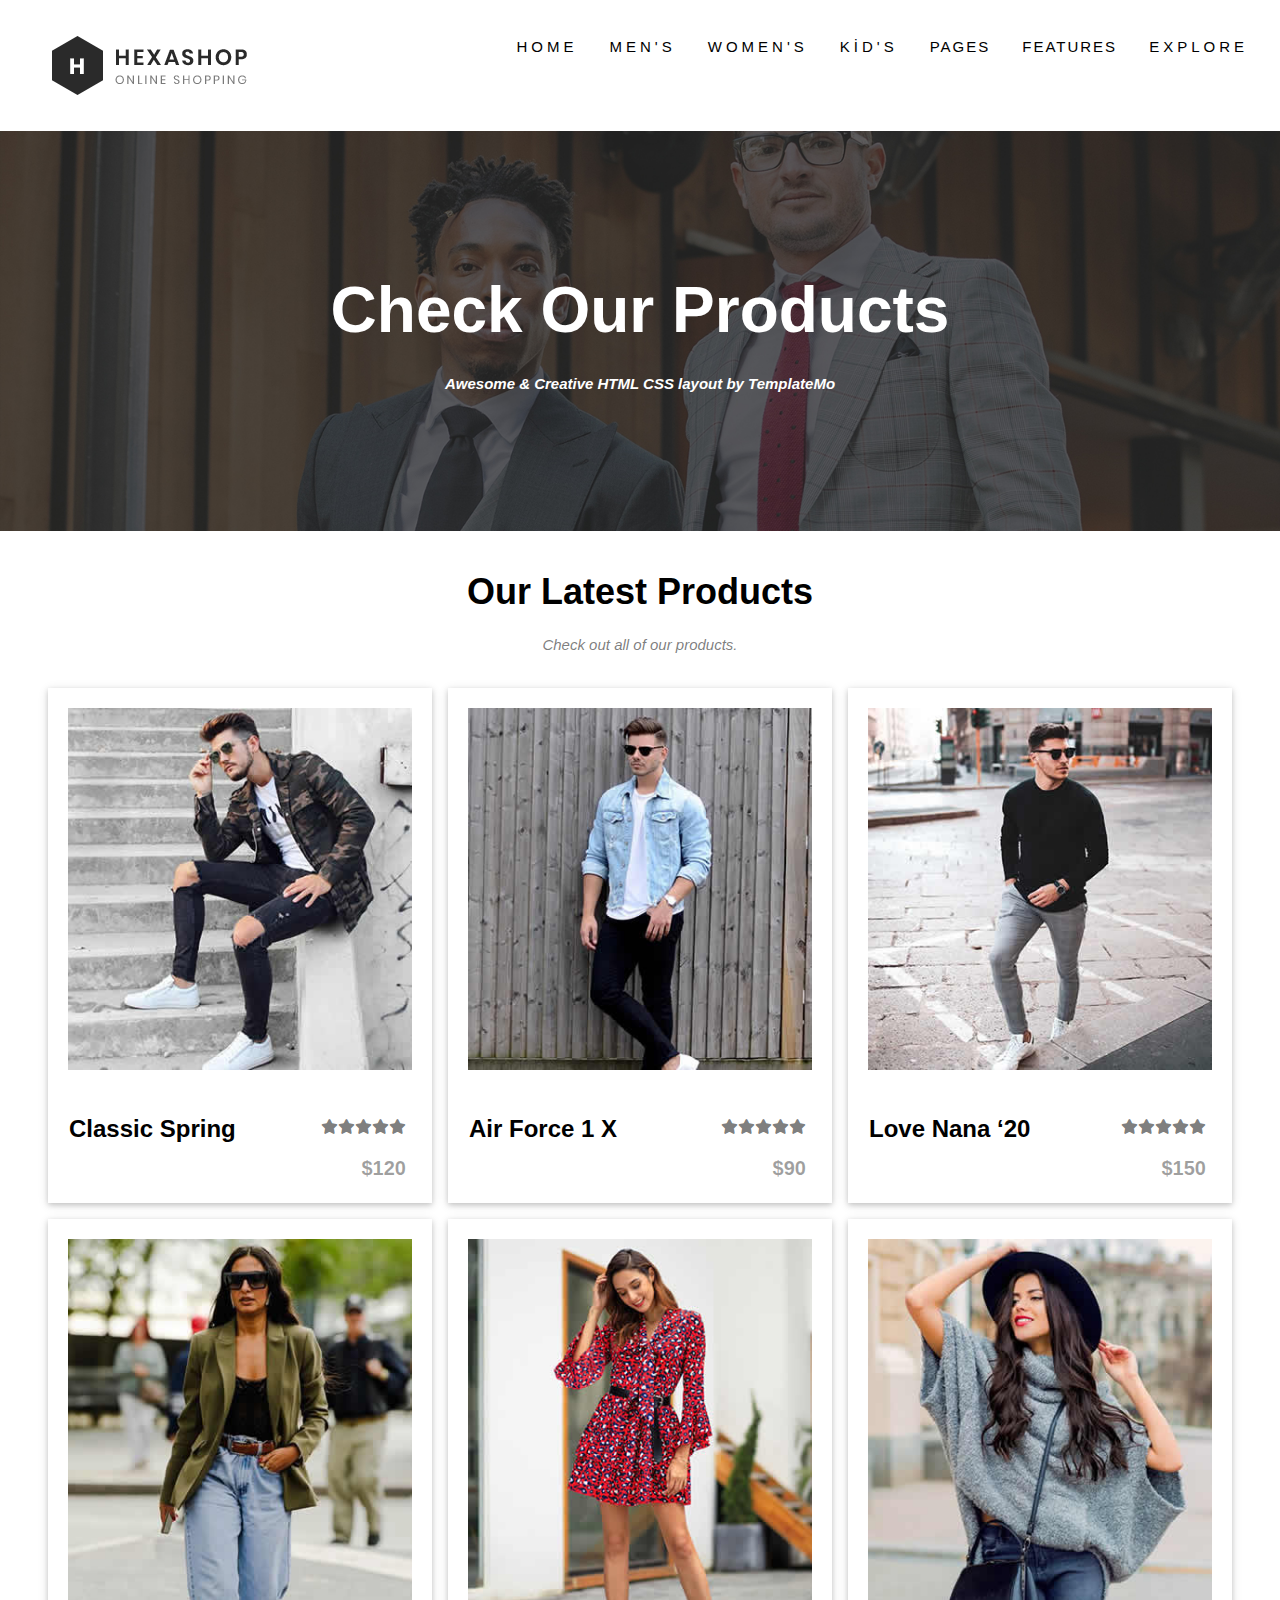
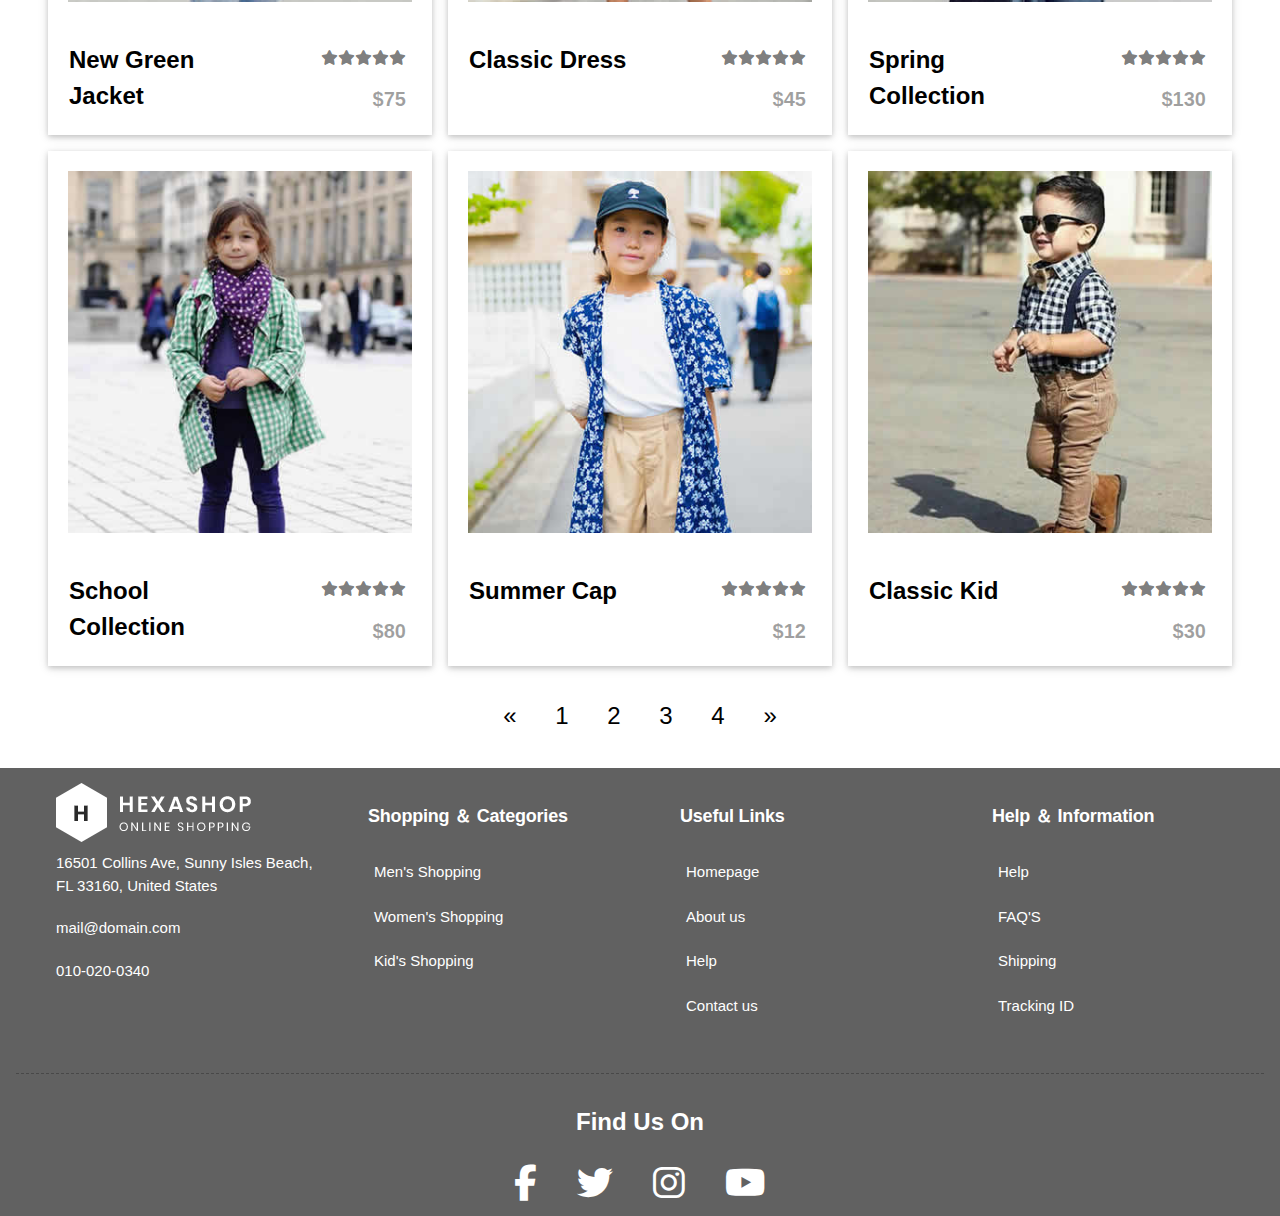
<file: products.html>
<!DOCTYPE html>
<html lang="en">

<head>
    <meta charset="UTF-8">
    <meta name="viewport" content="width=device-width, initial-scale=1.0">

    <link rel="stylesheet" href="https://www.w3schools.com/w3css/4/w3.css">

    <link rel="stylesheet" href="https://cdnjs.cloudflare.com/ajax/libs/font-awesome/6.5.1/css/all.min.css">
    <link rel="stylesheet" href="css/app.css">
    <title>PRODUCTS</title>
</head>

<body>
    <div>
        <div class="w3-bar w3-white w3-wide w3-padding w3-card ">
            <a href="#home" class="w3-bar-item w3-button w3-mobile"><img src="IMAGES/logo.png" alt=""></a>
            <!-- Float links to the right. Hide them on small screens -->
            <div class="w3-right">
                <a href="index.html" class="w3-bar-item w3-button w3-mobile">HOME</a>
                <a href="" class="w3-bar-item w3-button w3-mobile">MEN'S</a>
                <a href="" class="w3-bar-item w3-button w3-mobile">WOMEN'S</a>
                <a href="" class="w3-bar-item w3-button w3-mobile">KİD'S</a>
                <div class="w3-dropdown-hover w3-mobile">
                    <button class="w3-button ">PAGES</button>
                    <div class="w3-dropdown-content w3-bar-block w3-card-4">
                        <a href="about us.html" class="w3-bar-item w3-button w3-mobile">ABOUT US</a>
                        <a href="products.html" class="w3-bar-item w3-button  w3-mobile">PRODUCTS</a>
                        <a href="single procut.html" class="w3-bar-item w3-button  w3-mobile">SİNGLE PRODUCT</a>
                        <a href="contact us.html" class="w3-bar-item w3-button  w3-mobile">CONCATC US</a>
                    </div>
                </div>
                <div class="w3-dropdown-hover   w3-mobile">
                    <button class="w3-button ">FEATURES</button>
                    <div class="w3-dropdown-content w3-bar-block  w3-card-4  ">
                        <a href="#" class="w3-bar-item w3-button w3-mobile">FEATURES PAGE 1</a>
                        <a href="#" class="w3-bar-item w3-button w3-mobile">FEATURES PAGE 2</a>
                        <a href="#" class="w3-bar-item w3-button w3-mobile">FEATURES PAGE 3</a>
                    </div>
                </div>
                <a href="" class="w3-bar-item w3-button w3-mobile">EXPLORE</a>
            </div>
        </div>
    </div>
    <!------NAVBAR END------>
    <header class="w3-display-container  " style="max-width:1500px;" id="home">
        <img class="w3-image" src="IMAGES/products-page-heading.jpg" alt="Architecture" width="1500" height="800">

        <div class="w3-display-middle   w3-center ">
            <div id=" w3-center  ">
                <h1>Check Our Products
                </h1>
                <p><i>Awesome & Creative HTML CSS layout by TemplateMo</i></p>
            </div>
        </div>
    </header>
    <!------HEADER END----->
    <div class="photo-albums w3-display-container w3-center w3-margin w3-padding">
        <div class="w3-container w3-center ">
            <h1>Our Latest Products</h1>
            <p><i>Check out all of our products.</i></p>
        </div>

        <div class="w3-row-padding w3-margin-top">
            <div class="w3-third photo-album">
                <div class="w3-card">
                    <img src="IMAGES/men-01.jpg" style="width:100%">
                    <div class="w3-container">
                        <div class="w3-row">
                            <div class="w3-col s7 w3-left-align ">
                                <h3>Classic Spring</h3>
                            </div>
                            <div class="w3-col s5  w3-right-align">
                                <p><i class="fa-solid fa-star"></i><i class="fa-solid fa-star"></i><i
                                        class="fa-solid fa-star"></i><i class="fa-solid fa-star"></i><i
                                        class="fa-solid fa-star"></i></p>
                                <h4>$120</h4>
                            </div>
                        </div>

                    </div>
                </div>
            </div>

            <div class="w3-third photo-album">
                <div class="w3-card">
                    <img src="IMAGES/men-02.jpg" style="width:100%">
                    <div class="w3-container">
                        <div class="w3-row">
                            <div class="w3-col s7 w3-left-align  ">
                                <h3>Air Force 1 X</h3>
                            </div>
                            <div class="w3-col s5  w3-right-align">
                                <p><i class="fa-solid fa-star"></i><i class="fa-solid fa-star"></i><i
                                        class="fa-solid fa-star"></i><i class="fa-solid fa-star"></i><i
                                        class="fa-solid fa-star"></i></p>
                                <h4>$90</h4>
                            </div>
                        </div>

                    </div>
                </div>
            </div>

            <div class="w3-third photo-album">
                <div class="w3-card">
                    <img src="IMAGES/men-03.jpg" style="width:100%">
                    <div class="w3-container">
                        <div class="w3-row">
                            <div class="w3-col s7 w3-left-align  ">
                                <h3>Love Nana ‘20</h3>
                            </div>
                            <div class="w3-col s5  w3-right-align">
                                <p><i class="fa-solid fa-star"></i><i class="fa-solid fa-star"></i><i
                                        class="fa-solid fa-star"></i><i class="fa-solid fa-star"></i><i
                                        class="fa-solid fa-star"></i></p>
                                <h4>$150</h4>
                            </div>
                        </div>

                    </div>
                </div>
            </div>
        </div>

        <div class="w3-row-padding w3-margin-top">
            <div class="w3-third photo-album">
                <div class="w3-card">
                    <img src="IMAGES/women-01.jpg" style="width:100%">
                    <div class="w3-container">
                        <div class="w3-row">
                            <div class="w3-col s7 w3-left-align  ">
                                <h3>New Green Jacket</h3>
                            </div>
                            <div class="w3-col s5  w3-right-align">
                                <p><i class="fa-solid fa-star"></i><i class="fa-solid fa-star"></i><i
                                        class="fa-solid fa-star"></i><i class="fa-solid fa-star"></i><i
                                        class="fa-solid fa-star"></i></p>
                                <h4>$75</h4>
                            </div>
                        </div>

                    </div>
                </div>
            </div>

            <div class="w3-third photo-album">
                <div class="w3-card">
                    <img src="IMAGES/women-02.jpg" style="width:100%">
                    <div class="w3-container">
                        <div class="w3-row">
                            <div class="w3-col s7 w3-left-align  ">
                                <h3>Classic Dress</h3>
                            </div>
                            <div class="w3-col s5  w3-right-align">
                                <p><i class="fa-solid fa-star"></i><i class="fa-solid fa-star"></i><i
                                        class="fa-solid fa-star"></i><i class="fa-solid fa-star"></i><i
                                        class="fa-solid fa-star"></i></p>
                                <h4>$45</h4>
                            </div>
                        </div>

                    </div>
                </div>
            </div>

            <div class="w3-third photo-album">
                <div class="w3-card">
                    <img src="IMAGES/women-03.jpg" style="width:100%">
                    <div class="w3-container">
                        <div class="w3-row">
                            <div class="w3-col s7 w3-left-align  ">
                                <h3>Spring Collection</h3>
                            </div>
                            <div class="w3-col s5  w3-right-align">
                                <p><i class="fa-solid fa-star"></i><i class="fa-solid fa-star"></i><i
                                        class="fa-solid fa-star"></i><i class="fa-solid fa-star"></i><i
                                        class="fa-solid fa-star"></i></p>
                                <h4>$130</h4>
                            </div>
                        </div>

                    </div>
                </div>
            </div>
        </div>
        <div class="w3-row-padding w3-margin-top">
            <div class="w3-third photo-album">
                <div class="w3-card">
                    <img src="IMAGES/kid-01.jpg" style="width:100%">
                    <div class="w3-container">
                        <div class="w3-row">
                            <div class="w3-col s7 w3-left-align  ">
                                <h3>School Collection</h3>
                            </div>
                            <div class="w3-col s5  w3-right-align">
                                <p><i class="fa-solid fa-star"></i><i class="fa-solid fa-star"></i><i
                                        class="fa-solid fa-star"></i><i class="fa-solid fa-star"></i><i
                                        class="fa-solid fa-star"></i></p>
                                <h4>$80</h4>
                            </div>
                        </div>

                    </div>
                </div>
            </div>

            <div class="w3-third photo-album">
                <div class="w3-card">
                    <img src="IMAGES/kid-02.jpg" style="width:100%">
                    <div class="w3-container">
                        <div class="w3-row">
                            <div class="w3-col s7 w3-left-align ">
                                <h3>Summer Cap</h3>
                            </div>
                            <div class="w3-col s5  w3-right-align">
                                <p><i class="fa-solid fa-star"></i><i class="fa-solid fa-star"></i><i
                                        class="fa-solid fa-star"></i><i class="fa-solid fa-star"></i><i
                                        class="fa-solid fa-star"></i></p>
                                <h4>$12</h4>
                            </div>
                        </div>

                    </div>
                </div>
            </div>

            <div class="w3-third photo-album">
                <div class="w3-card">
                    <img src="IMAGES/kid-03.jpg" style="width:100%">
                    <div class="w3-container">
                        <div class="w3-row">
                            <div class="w3-col s7 w3-left-align  ">
                                <h3>Classic Kid</h3>
                            </div>
                            <div class="w3-col s5  w3-right-align">
                                <p><i class="fa-solid fa-star"></i><i class="fa-solid fa-star"></i><i
                                        class="fa-solid fa-star"></i><i class="fa-solid fa-star"></i><i
                                        class="fa-solid fa-star"></i></p>
                                <h4>$30</h4>
                            </div>
                        </div>

                    </div>
                </div>
            </div>
        </div>



    </div>

    <!------PHOTO ALBUM END----->
    <div class="w3-center w3-margin w3-xlarge">
        <div class="w3-bar">
            <a href="#" class="w3-button w3-hover-purple">&laquo;</a>
            <a href="#" class="w3-button w3-hover-green">1</a>
            <a href="#" class="w3-button w3-hover-red">2</a>
            <a href="#" class="w3-button w3-hover-blue">3</a>
            <a href="#" class="w3-button w3-hover-black">4</a>
            <a href="#" class="w3-button w3-hover-orange">&raquo;</a>
        </div>
    </div>
    <!-----POGINATION END---->
    <footer class="w3-container w3-dark-gray ">
        <div class="w3-row ">
            <div class=" w3-quarter">
                <ul>
                    <img src="IMAGES/white-logo.png" alt="">
                    <li>16501 Collins Ave, Sunny Isles Beach, FL 33160, United States</li>
                    <li>mail@domain.com</li>
                    <li>010-020-0340</li>
                </ul>
            </div>
            <div class=" w3-quarter">
                <ul>

                    <li>
                        <h5>Shopping ＆ Categories</h5>
                    </li>
                    <li>
                        <button>
                            Men's Shopping
                        </button>
                    </li>
                    <li>
                        <button>
                            Women's Shopping
                        </button>
                    </li>
                    <li>
                        <button>
                            Kid's Shopping
                        </button>
                    </li>

                </ul>

            </div>
            <div class=" w3-quarter">
                <ul>

                    <li>
                        <h5>Useful Links</h5>
                    </li>
                    <li>
                        <button>
                            Homepage
                        </button>
                    </li>
                    <li>
                        <button>
                            About us
                        </button>
                    </li>
                    <li>
                        <button>
                            Help
                        </button>
                    </li>
                    <li>
                        <button>
                            Contact us
                        </button>
                    </li>
                </ul>

            </div>
            <div class=" w3-quarter">
                <ul>

                    <li>
                        <h5>Help ＆ Information</h5>
                    </li>
                    <li>
                        <button>
                            Help
                        </button>
                    </li>
                    <li>
                        <button>
                            FAQ'S
                        </button>
                    </li>
                    <li>
                        <button>
                            Shipping
                        </button>
                    </li>
                    <li>
                        <button>
                            Tracking ID
                        </button>
                    </li>

                </ul>
            </div>
        </div>
        <hr>
        <div class="icon w3-center w3-xxlarge ">
            <h5>Find Us On</h5>
            <i class="fa-brands fa-facebook-f w3-hover-opacity"></i>
            <i class="fa-brands fa-twitter w3-hover-opacity"></i>
            <i class="fa-brands fa-instagram w3-hover-opacity"></i>
            <i class="fa-brands fa-youtube w3-hover-opacity"></i>
        </div>
    </footer>
    <!-----FOOTER END-->
</body>

</html>
</file>
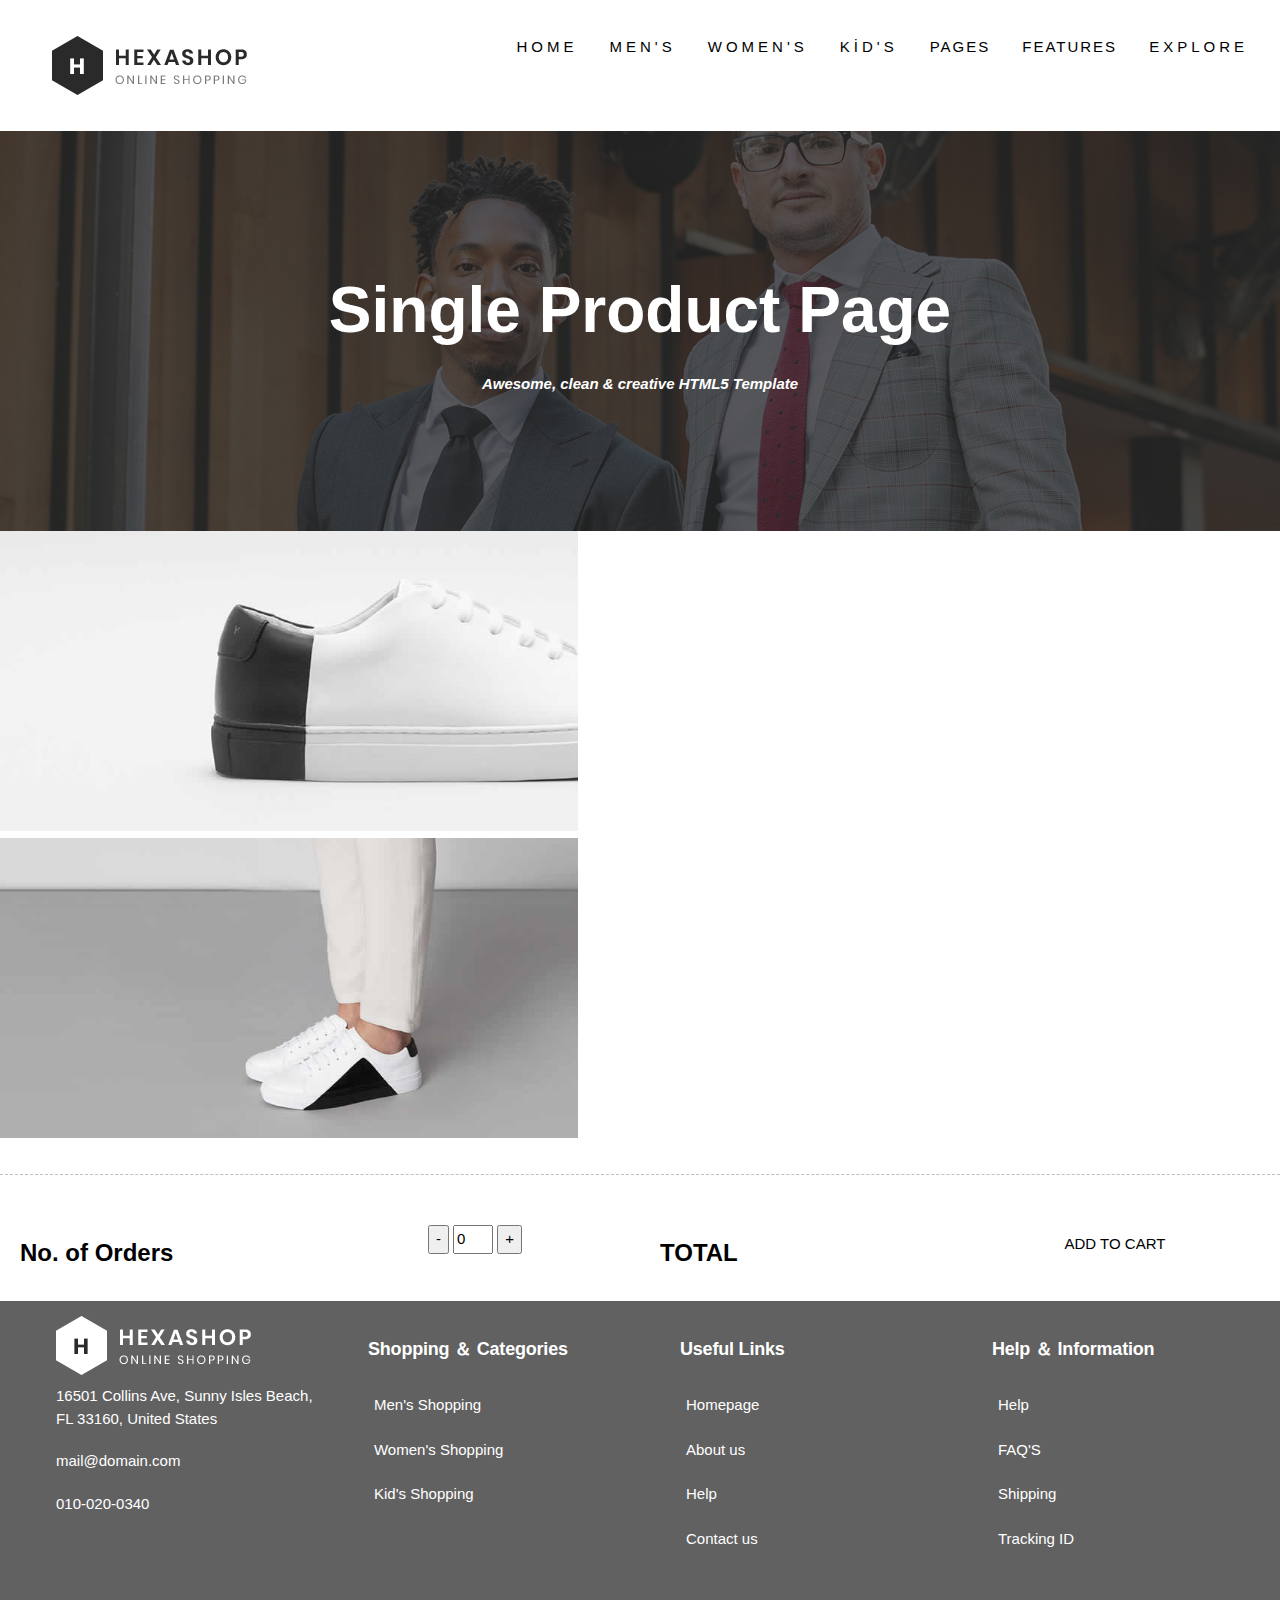
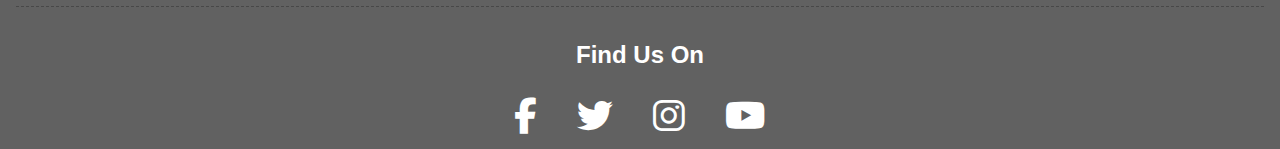
<file: single procut.html>
<!DOCTYPE html>
<html lang="en">

<head>
    <meta charset="UTF-8">
    <meta name="viewport" content="width=device-width, initial-scale=1.0">

    <link rel="stylesheet" href="https://www.w3schools.com/w3css/4/w3.css">

    <link rel="stylesheet" href="https://cdn.jsdelivr.net/npm/bootstrap@4.6.2/dist/css/bootstrap.min.css"
        integrity="sha384-xOolHFLEh07PJGoPkLv1IbcEPTNtaed2xpHsD9ESMhqIYd0nLMwNLD69Npy4HI+N" crossorigin="anonymous">
    <link rel="stylesheet" href="https://cdnjs.cloudflare.com/ajax/libs/font-awesome/6.5.1/css/all.min.css">
    <link rel="stylesheet" href="css/imagehover.css">
    <link rel="stylesheet" href="css/app.css">
    <title>SİNGLE PROCUT</title>
</head>

<body>
    <div>
        <div class="w3-bar w3-white w3-wide w3-padding w3-card ">
            <a href="#home" class="w3-bar-item w3-button w3-mobile"><img src="IMAGES/logo.png" alt=""></a>
            <!-- Float links to the right. Hide them on small screens -->
            <div class="w3-right">
                <a href="index.html" class="w3-bar-item w3-button w3-mobile">HOME</a>
                <a href="" class="w3-bar-item w3-button w3-mobile">MEN'S</a>
                <a href="" class="w3-bar-item w3-button w3-mobile">WOMEN'S</a>
                <a href="" class="w3-bar-item w3-button w3-mobile">KİD'S</a>
                <div class="w3-dropdown-hover w3-mobile">
                    <button class="w3-button ">PAGES</button>
                    <div class="w3-dropdown-content w3-bar-block w3-card-4">
                        <a href="about us.html" class="w3-bar-item w3-button w3-mobile">ABOUT US</a>
                        <a href="products.html" class="w3-bar-item w3-button  w3-mobile">PRODUCTS</a>
                        <a href="single procut.html" class="w3-bar-item w3-button  w3-mobile">SİNGLE PRODUCT</a>
                        <a href="contact us.html" class="w3-bar-item w3-button  w3-mobile">CONCATC US</a>
                    </div>
                </div>
                <div class="w3-dropdown-hover   w3-mobile">
                    <button class="w3-button ">FEATURES</button>
                    <div class="w3-dropdown-content w3-bar-block  w3-card-4  ">
                        <a href="#" class="w3-bar-item w3-button w3-mobile">FEATURES PAGE 1</a>
                        <a href="#" class="w3-bar-item w3-button w3-mobile">FEATURES PAGE 2</a>
                        <a href="#" class="w3-bar-item w3-button w3-mobile">FEATURES PAGE 3</a>
                    </div>
                </div>
                <a href="" class="w3-bar-item w3-button w3-mobile">EXPLORE</a>
            </div>
        </div>
    </div>
    <!------NAVBAR END------>
    <header class="w3-display-container " style="max-width:1500px;" id="home">
        <img class="w3-image" src="IMAGES/products-page-heading.jpg" alt="Architecture" width="1500" height="800">

        <div class="w3-display-middle   w3-center ">
            <div class="  w3-center  ">
                <h1>Single Product Page
                </h1>
                <p><i>Awesome, clean & creative HTML5 Template</i></p>
            </div>
        </div>
    </header>

    <!------HEADER END----->
    <div class="container my-5">
        <div class="row">
            <div class="col-sm">
                <figure class="imghvr-zoom-out-up">
                    <img src="IMAGES/single-product-01.jpg" alt="">
                    <figcaption>
                        <div class="w3-container">
                            <div class="w3-row">
                                <div class="w3-col s6 w3-left-align ">
                                    <h3>Classic Spring</h3>

                                </div>
                                <div class="w3-col s6  w3-right-align imghvr">
                                    <p>
                                        <i class="fa-solid fa-star"></i>
                                        <i class="fa-solid fa-star"></i>
                                        <i class="fa-solid fa-star"></i>
                                        <i class="fa-solid fa-star"></i>
                                        <i class="fa-solid fa-star"></i>
                                    </p>

                                </div>
                            </div>
                            <h6>Lorem ipsum dolor sit amet, consectetur adipiscing elit, sed do eiusmod kon tempor
                                incididunt ut labore.</h6>
                            <div class="w3-panel ">
                                <p class=" w3-text-white">
                                    <i class="fa fa-quote-left w3-xxlarge xw3-margin-right"></i>
                                    Lorem ipsum dolor sit amet, consectetur adipiscing elit, sed do eiuski smod.
                                </p>
                            </div>
                        </div>
                    </figcaption>
                </figure>
            </div>

            <div class="col-sm">
                <figure class="imghvr-hinge-up">
                    <img src="IMAGES/single-product-02.jpg" alt="">
                    <figcaption>
                        <div class="w3-container ">
                            <div class="w3-row">
                                <div class="w3-col s6 w3-left-align ">
                                    <h3>Classic Spring</h3>

                                </div>
                                <div class="w3-col s6  w3-right-align">
                                    <p>
                                        <i class="fa-solid fa-star"></i>
                                        <i class="fa-solid fa-star"></i>
                                        <i class="fa-solid fa-star"></i>
                                        <i class="fa-solid fa-star"></i>
                                        <i class="fa-solid fa-star"></i>
                                    </p>

                                </div>
                            </div>
                            <h6>Lorem ipsum dolor sit amet, consectetur adipiscing elit, sed do eiusmod kon tempor
                                incididunt ut labore.</h6>
                            <div class="w3-panel ">
                                <p class=" w3-text-white">
                                    <i class="fa fa-quote-left w3-xxlarge xw3-margin-right"></i>
                                    Lorem ipsum dolor sit amet, consectetur adipiscing elit, sed do eiuski smod.
                                </p>
                            </div>
                        </div>
                    </figcaption>
                </figure>
            </div>
        </div>
        <hr>
        <div class="w3-row">
            <div class="w3-col m6  ">
                <div class="w3-row">
                    <div class="w3-col s6  w3-left-align">
                        <h3>No. of Orders</h3>
                    </div>
                    <div class="w3-col s6  w3-center">
                        <form id='myform' method='POST' class='quantity' action='#'>
                            <input type='button' value='-' class='qtyminus minus' field='quantity' />
                            <input type='text' name='quantity' value='0' class='qty' />
                            <input type='button' value='+' class='qtyplus plus' field='quantity' />
                        </form>
                    </div>
                </div>
            </div>
            <div class="w3-col m6  ">
                <div class="w3-row">
                    <div class="w3-col s6  w3-left-align">
                        <h3>TOTAL</h3>
                    </div>
                    <div class="w3-col s6  w3-center">
                        <button class="w3-white w3-padding w3-hover-black" type="submit">ADD TO CART</button>
                    </div>
                </div>
            </div>

        </div>
    </div>

    <footer class="w3-container w3-dark-gray ">
        <div class="w3-row ">
            <div class=" w3-quarter">
                <ul>
                    <img src="IMAGES/white-logo.png" alt="">
                    <li>16501 Collins Ave, Sunny Isles Beach, FL 33160, United States</li>
                    <li>mail@domain.com</li>
                    <li>010-020-0340</li>
                </ul>
            </div>
            <div class=" w3-quarter">
                <ul>

                    <li>
                        <h5>Shopping ＆ Categories</h5>
                    </li>
                    <li>
                        <button>
                            Men's Shopping
                        </button>
                    </li>
                    <li>
                        <button>
                            Women's Shopping
                        </button>
                    </li>
                    <li>
                        <button>
                            Kid's Shopping
                        </button>
                    </li>

                </ul>

            </div>
            <div class=" w3-quarter">
                <ul>

                    <li>
                        <h5>Useful Links</h5>
                    </li>
                    <li>
                        <button>
                            Homepage
                        </button>
                    </li>
                    <li>
                        <button>
                            About us
                        </button>
                    </li>
                    <li>
                        <button>
                            Help
                        </button>
                    </li>
                    <li>
                        <button>
                            Contact us
                        </button>
                    </li>
                </ul>

            </div>
            <div class=" w3-quarter">
                <ul>

                    <li>
                        <h5>Help ＆ Information</h5>
                    </li>
                    <li>
                        <button>
                            Help
                        </button>
                    </li>
                    <li>
                        <button>
                            FAQ'S
                        </button>
                    </li>
                    <li>
                        <button>
                            Shipping
                        </button>
                    </li>
                    <li>
                        <button>
                            Tracking ID
                        </button>
                    </li>

                </ul>
            </div>
        </div>
        <hr>
        <div class="icon w3-center w3-xxlarge ">
            <h5>Find Us On</h5>
            <i class="fa-brands fa-facebook-f w3-hover-opacity"></i>
            <i class="fa-brands fa-twitter w3-hover-opacity"></i>
            <i class="fa-brands fa-instagram w3-hover-opacity"></i>
            <i class="fa-brands fa-youtube w3-hover-opacity"></i>
        </div>
    </footer>
    <!-----FOOTER END-->

    <script src="JS/app.js"></script>
</body>

</html>
</file>
<file: css/app.css>
:root {
    --globalColor: #fff;
    --globalFontWeight: bold;
    --globalTransition: 1s ease:
}

hr {
    border-top: 1px dashed rgba(0, 0, 0, 0.253);
    margin: 30px 0px;
}

.w3-hover-black {
    transition: var(--globalTransition);

}

.w3-hover-white {
    transition: var(--globalTransition);
}

h1 {
    font-weight: var(--globalFontWeight);
}

h2 {
    font-weight: var(--globalFontWeight);

}

h3 {
    font-weight: var(--globalFontWeight);
}

h4 {
    color: rgba(0, 0, 0, 0.377);
    font-weight: var(--globalFontWeight);
}

img {
    max-width: 100%;
}

li {
    list-style-type: none;
    padding: 10px 0px;

}

li h5 {
    font-weight: 900;
    letter-spacing: 2px;
}

li button {
    background-color: transparent;
    color: var(--globalColor);
    border: none;
}

p {
    color: rgba(0, 0, 0, 0.527);
    font-size: 100% !important;
}

.w3-col {
    padding: 10px;

}

button {
    background-color: transparent;
    border: none;
}

button a {
    text-decoration: none;
}


#home h1 {
    font-size: 5vw;
    white-space: nowrap;
    font-weight: var(--globalFontWeight);
    color: var(--globalColor);

}

#home p {
    font-weight: var(--globalFontWeight);
    font-size: 2.5vw;
    color: var(--globalColor);



}



/************GLOBAL END************/
.w3-dropdown-content a {
    background-color: gainsboro;
    transition: all .3s ease 0s;

}

.w3-dropdown-content a:hover {
    background-color: var(--globalColor);
    transform: translateX(10px);
    opacity: 0.5;

}

.w3-right {
    padding-top: 20px;
}

.w3-dropdown-hover .w3-button {
    letter-spacing: 2px;
}

/**********NAVBAR END******/
.photo h6,
b {
    font-size: 3vw;
}

.photo {
    margin: 30px 12px;
}

.photo img {
    width: 100%;
}

.covering {
    position: relative;
    overflow: hidden;
    top: 0;
    left: 0;
}

.hover {
    position: absolute;
    top: 100%;
    left: 100%;
    width: 90%;
    height: 90%;
    text-align: center;
    background-color: rgba(0, 0, 0, 0.829);
    margin: 1vw;
    transition: 1s ease;
}

.hover h2 {
    font-size: 5vh;
}

.hover h6 {
    font-size: 4vh;
}

.hover button {
    background-color: transparent;
    color: var(--globalColor);
    border: none;
    transition: 1s ease;
}

.hover button:hover {
    background-color: var(--globalColor);
    color: black;
}

@media screen and (max-width: 1140px) {

    .hover h6 {
        font-size: 2vh;

    }

    .hover h2 {
        font-size: 2vh;

    }

    .hover-button {
        font-size: 2vh;

    }


}



@media screen and (max-width: 600px) {
    .hover {
        margin: 4vw;
        padding: 80px 20px;

    }

    .hover h6 {
        font-size: 4vh;
        padding: 10px;
    }

    .hover h2 {
        font-size: 4vh;
        padding: 10px;
    }

    .hover button {
        font-size: 4vh;
        padding: 10px;
    }

}

.covering:hover .hover {
    right: 0;
    left: 0;
    bottom: 0;
    top: 0;
    cursor: pointer;
}

/*****PHOTO END****/
.owl-theme .item {
    margin: 0% 3%;
    overflow: hidden;
    position: relative;
}



.owl-carusel-hover {
    position: absolute;
    top: 0;
    left: 100%;

    margin-left: 90%;
    transition: 1s ease;


}

.owl-carusel-hover li {
    background-color: var(--globalColor);
    width: 41px;
    text-align: center;
}

.item:hover .owl-carusel-hover {
    left: 0;
    top: 0;
    opacity: 0.5;
    cursor: pointer;
}

/*****OWL CARUSEL END****/
.w3-hover-shadow h2>b {
    font-size: 2.2vw;
}

.w3-hover-shadow p {
    font-size: 1.7vw;
}

/************ARTİCLE END************/
.w3-panel p {
    color: black;
}

.w3-hover-shadow {
    height: 265px;
    width: 100%;
}

/*******PHOTO STRİP END***/
.icon i {
    padding: 15px;
}

.icon h5 {
    font-size: 24px;
    font-weight: var(--globalFontWeight);
}

.w3-quarter h5 {
    letter-spacing: -0.2px;
}

/************************************HOME END*****************************************/



.article-icon ul li {
    display: inline-block;
    transition: 1s ease;
}

.article-icon ul li:hover {
    color: grey;

}

/******ARTİCLE END*****/
.card img {
    width: 100%;
    transform: scale(1);
    transition: all 0.5s;

}

.card img:hover {
    transform: scale(1.3);
}

.card {
    text-align: center;
    overflow: hidden;

}

.w3-card h2 {
    font-size: 100%;

}

.w3-card img {
    padding: 20px;

}

@media screen and (max-width: 1140px) {

    .w3-hover-grayscale {
        width: 100%;
    }


}

/*****FİGURE END*****/
/************************ABUOUT US END***********************/

@media screen and (max-width: 720px) {

    .photo-album {
        width: 100%;
    }


}

.photo-album h3 {
    margin-left: -5px;

}



.photo-albums img {
    transition: 1s ease-in;

}

.photo-albums img:hover {
    transform: skew(10deg, 20deg);
}

/**************************************PRODUCTS END*************************/
.imghvr i {
    color: var(--globalColor);
}

figure img {
    height: 300px;
}

figure h3,
h6,
p {
    font-size: 2.7vh;

}

.qty {
    width: 40px;
}

/****************************SİNGLE PRODUCTS END******************************/
.communication a {
    color: rgba(0, 0, 0, 0.527);
}

.animation h1 {
    animation: anim 3s ease;

}

.animation p {
    animation: opacity 3s ease;
    font-size: 2vw !important;
}

@keyframes anim {
    0% {
        margin-bottom: -70px;
        letter-spacing: 8px;
    }

    30% {
        margin-bottom: -70px;
        letter-spacing: 25px;

    }

    90% {
        margin-bottom: -70px;

    }
}

@keyframes opacity {
    0% {
        opacity: 0;

    }

    30% {
        opacity: 0;

    }

    90% {
        opacity: 0;

    }
}

/*************HEADER END***********/
form>.w3-row-padding {
    margin: 10px -16px 8px -16px;

}

.Message {
    height: 200px;
    resize: none;
    max-width: 100%;
}

iframe {
    width: 100%;
    height: 450px;
}

/****************MAP AND FORM END*************************/
</file>
<file: css/imagehover.css>
@charset "UTF-8";

/*!
 * ImageHover.css - http://www.imagehover.io
 * Version 2.0
 * Author: Ciarán Walsh

 * Made available under a MIT License:
 * http://www.opensource.org/licenses/mit-license.php

 */
[class^="imghvr-"],
[class*=" imghvr-"] {
    position: relative;
    display: inline-block;
    margin: 0;
    max-width: 100%;
    background-color: black;
    color: #fff;
    overflow: hidden;
    -webkit-backface-visibility: hidden;
    backface-visibility: hidden;
    -moz-osx-font-smoothing: grayscale;
    -webkit-transform: translateZ(0);
    transform: translateZ(0);
}

[class^="imghvr-"]>img,
[class*=" imghvr-"]>img {
    vertical-align: top;
    max-width: 100%;
}

[class^="imghvr-"] figcaption,
[class*=" imghvr-"] figcaption {
    background-color: black;
    padding: 30px;
    position: absolute;
    top: 0;
    bottom: 0;
    left: 0;
    right: 0;
    color: #ffffff;
}

[class^="imghvr-"] figcaption h1,
[class^="imghvr-"] figcaption h2,
[class^="imghvr-"] figcaption h3,
[class^="imghvr-"] figcaption h4,
[class^="imghvr-"] figcaption h5,
[class^="imghvr-"] figcaption h6,
[class*=" imghvr-"] figcaption h1,
[class*=" imghvr-"] figcaption h2,
[class*=" imghvr-"] figcaption h3,
[class*=" imghvr-"] figcaption h4,
[class*=" imghvr-"] figcaption h5,
[class*=" imghvr-"] figcaption h6 {
    color: #ffffff;
}

[class^="imghvr-"] a,
[class*=" imghvr-"] a {
    position: absolute;
    top: 0;
    bottom: 0;
    left: 0;
    right: 0;
    z-index: 1;
}

[class^="imghvr-"],
[class*=" imghvr-"],
[class^="imghvr-"]:before,
[class^="imghvr-"]:after,
[class*=" imghvr-"]:before,
[class*=" imghvr-"]:after,
[class^="imghvr-"] *,
[class*=" imghvr-"] *,
[class^="imghvr-"] *:before,
[class^="imghvr-"] *:after,
[class*=" imghvr-"] *:before,
[class*=" imghvr-"] *:after {
    box-sizing: border-box;
    transition: all .5s ease;
}

/* imghvr-fade-*
   ----------------------------- */
[class^="imghvr-fade"] figcaption,
[class*=" imghvr-fade"] figcaption {
    opacity: 0;
}

[class^="imghvr-fade"]:hover figcaption,
[class*=" imghvr-fade"]:hover figcaption {
    opacity: 1;
}

[class^="imghvr-fade"]:hover>img,
[class^="imghvr-fade"]:hover figcaption,
[class*=" imghvr-fade"]:hover>img,
[class*=" imghvr-fade"]:hover figcaption {
    -webkit-transform: translate(0, 0);
    transform: translate(0, 0);
}

/* imghvr-fade
   ----------------------------- */
/* imghvr-fade-in-up
   ----------------------------- */
.imghvr-fade-in-up figcaption {
    -webkit-transform: translate(0, 15%);
    transform: translate(0, 15%);
}

/* imghvr-fade-in-down
   ----------------------------- */
.imghvr-fade-in-down figcaption {
    -webkit-transform: translate(0, -15%);
    transform: translate(0, -15%);
}

/* imghvr-fade-in-left
   ----------------------------- */
.imghvr-fade-in-left figcaption {
    -webkit-transform: translate(-15%, 0);
    transform: translate(-15%, 0);
}

/* imghvr-fade-in-right
   ----------------------------- */
.imghvr-fade-in-right figcaption {
    -webkit-transform: translate(15%, 0);
    transform: translate(15%, 0);
}

/* imghvr-push-*
   ----------------------------- */
[class^="imghvr-push-"]:hover figcaption,
[class*=" imghvr-push-"]:hover figcaption {
    -webkit-transform: translate(0, 0);
    transform: translate(0, 0);
}

/* imghvr-push-up
   ----------------------------- */
.imghvr-push-up figcaption {
    -webkit-transform: translateY(100%);
    transform: translateY(100%);
}

.imghvr-push-up:hover>img {
    -webkit-transform: translateY(-100%);
    transform: translateY(-100%);
}

/* imghvr-push-down
   ----------------------------- */
.imghvr-push-down figcaption {
    -webkit-transform: translateY(-100%);
    transform: translateY(-100%);
}

.imghvr-push-down:hover>img {
    -webkit-transform: translateY(100%);
    transform: translateY(100%);
}

/* imghvr-push-left
   ----------------------------- */
.imghvr-push-left figcaption {
    -webkit-transform: translateX(100%);
    transform: translateX(100%);
}

.imghvr-push-left:hover>img {
    -webkit-transform: translateX(-100%);
    transform: translateX(-100%);
}

/* imghvr-push--right
   ----------------------------- */
.imghvr-push-right figcaption {
    -webkit-transform: translateX(-100%);
    transform: translateX(-100%);
}

.imghvr-push-right:hover>img {
    -webkit-transform: translateX(100%);
    transform: translateX(100%);
}

/* imghvr-slide-*
   ----------------------------- */
[class^="imghvr-slide-"]:hover figcaption,
[class*=" imghvr-slide-"]:hover figcaption {
    -webkit-transform: translate(0, 0);
    transform: translate(0, 0);
}

/* imghvr-slide-up
   ----------------------------- */
.imghvr-slide-up figcaption {
    -webkit-transform: translateY(100%);
    transform: translateY(100%);
}

/* imghvr-slide-down
   ----------------------------- */
.imghvr-slide-down figcaption {
    -webkit-transform: translateY(-100%);
    transform: translateY(-100%);
}

/* imghvr-slide-left
   ----------------------------- */
.imghvr-slide-left figcaption {
    -webkit-transform: translateX(100%);
    transform: translateX(100%);
}

/* imghvr-slide-right
   ----------------------------- */
.imghvr-slide-right figcaption {
    -webkit-transform: translateX(-100%);
    transform: translateX(-100%);
}

/* imghvr-slide-top-left
   ----------------------------- */
.imghvr-slide-top-left figcaption {
    -webkit-transform: translate(-100%, -100%);
    transform: translate(-100%, -100%);
}

/* imghvr-slide-top-right
   ----------------------------- */
.imghvr-slide-top-right figcaption {
    -webkit-transform: translate(100%, -100%);
    transform: translate(100%, -100%);
}

/* imghvr-slide-bottom-left
   ----------------------------- */
.imghvr-slide-bottom-left figcaption {
    -webkit-transform: translate(-100%, 100%);
    transform: translate(-100%, 100%);
}

/* imghvr-slide-bottom-right
   ----------------------------- */
.imghvr-slide-bottom-right figcaption {
    -webkit-transform: translate(100%, 100%);
    transform: translate(100%, 100%);
}

/* imghvr-reveal-*
   ----------------------------- */
[class^="imghvr-reveal-"]:before,
[class*=" imghvr-reveal-"]:before {
    position: absolute;
    top: 0;
    bottom: 0;
    left: 0;
    right: 0;
    content: "";
    background-color: #135796;
}

[class^="imghvr-reveal-"] figcaption,
[class*=" imghvr-reveal-"] figcaption {
    opacity: 0;
}

[class^="imghvr-reveal-"]:hover:before,
[class*=" imghvr-reveal-"]:hover:before {
    -webkit-transform: translate(0, 0);
    transform: translate(0, 0);
}

[class^="imghvr-reveal-"]:hover figcaption,
[class*=" imghvr-reveal-"]:hover figcaption {
    opacity: 1;
    transition-delay: 0.21s;
}

/* imghvr-reveal-up
   ----------------------------- */
.imghvr-reveal-up:before {
    -webkit-transform: translateY(100%);
    transform: translateY(100%);
}

/* imghvr-reveal-down
   ----------------------------- */
.imghvr-reveal-down:before {
    -webkit-transform: translateY(-100%);
    transform: translateY(-100%);
}

/* imghvr-reveal-left
   ----------------------------- */
.imghvr-reveal-left:before {
    -webkit-transform: translateX(100%);
    transform: translateX(100%);
}

/* imghvr-reveal-right
   ----------------------------- */
.imghvr-reveal-right:before {
    -webkit-transform: translateX(-100%);
    transform: translateX(-100%);
}

/* imghvr-reveal-top-left
   ----------------------------- */
.imghvr-reveal-top-left:before {
    -webkit-transform: translate(-100%, -100%);
    transform: translate(-100%, -100%);
}

/* imghvr-reveal-top-right
   ----------------------------- */
.imghvr-reveal-top-right:before {
    -webkit-transform: translate(100%, -100%);
    transform: translate(100%, -100%);
}

/* imghvr-reveal-bottom-left
   ----------------------------- */
.imghvr-reveal-bottom-left:before {
    -webkit-transform: translate(-100%, 100%);
    transform: translate(-100%, 100%);
}

/* imghvr-reveal-bottom-right
   ----------------------------- */
.imghvr-reveal-bottom-right:before {
    -webkit-transform: translate(100%, 100%);
    transform: translate(100%, 100%);
}

/* imghvr-hinge-*
   ----------------------------- */
[class^="imghvr-hinge-"],
[class*=" imghvr-hinge-"] {
    -webkit-perspective: 50em;
    perspective: 50em;
}

[class^="imghvr-hinge-"] figcaption,
[class*=" imghvr-hinge-"] figcaption {
    opacity: 0;
    z-index: 1;
}

[class^="imghvr-hinge-"]:hover img,
[class*=" imghvr-hinge-"]:hover img {
    opacity: 0;
}

[class^="imghvr-hinge-"]:hover figcaption,
[class*=" imghvr-hinge-"]:hover figcaption {
    opacity: 1;
    transition-delay: 0.21s;
}

/* imghvr-hinge-up
   ----------------------------- */
.imghvr-hinge-up img {
    -webkit-transform-origin: 50% 0%;
    transform-origin: 50% 0%;
}

.imghvr-hinge-up figcaption {
    -webkit-transform: rotateX(90deg);
    transform: rotateX(90deg);
    -webkit-transform-origin: 50% 100%;
    transform-origin: 50% 100%;
}

.imghvr-hinge-up:hover>img {
    -webkit-transform: rotateX(-90deg);
    transform: rotateX(-90deg);
}

.imghvr-hinge-up:hover figcaption {
    -webkit-transform: rotateX(0);
    transform: rotateX(0);
}

/* imghvr-hinge-down
   ----------------------------- */
.imghvr-hinge-down img {
    -webkit-transform-origin: 50% 100%;
    transform-origin: 50% 100%;
}

.imghvr-hinge-down figcaption {
    -webkit-transform: rotateX(-90deg);
    transform: rotateX(-90deg);
    -webkit-transform-origin: 50% -50%;
    transform-origin: 50% -50%;
}

.imghvr-hinge-down:hover>img {
    -webkit-transform: rotateX(90deg);
    transform: rotateX(90deg);
    opacity: 0;
}

.imghvr-hinge-down:hover figcaption {
    -webkit-transform: rotateX(0);
    transform: rotateX(0);
}

/* imghvr-hinge-left
   ----------------------------- */
.imghvr-hinge-left img {
    -webkit-transform-origin: 0% 50%;
    transform-origin: 0% 50%;
}

.imghvr-hinge-left figcaption {
    -webkit-transform: rotateY(-90deg);
    transform: rotateY(-90deg);
    -webkit-transform-origin: 100% 50%;
    transform-origin: 100% 50%;
}

.imghvr-hinge-left:hover>img {
    -webkit-transform: rotateY(90deg);
    transform: rotateY(90deg);
}

.imghvr-hinge-left:hover figcaption {
    -webkit-transform: rotateY(0);
    transform: rotateY(0);
}

/* imghvr-hinge-right
   ----------------------------- */
.imghvr-hinge-right img {
    -webkit-transform-origin: 100% 50%;
    transform-origin: 100% 50%;
}

.imghvr-hinge-right figcaption {
    -webkit-transform: rotateY(90deg);
    transform: rotateY(90deg);
    -webkit-transform-origin: 0 50%;
    transform-origin: 0 50%;
}

.imghvr-hinge-right:hover>img {
    -webkit-transform: rotateY(-90deg);
    transform: rotateY(-90deg);
}

.imghvr-hinge-right:hover figcaption {
    -webkit-transform: rotateY(0);
    transform: rotateY(0);
}

/* imghvr-flip-*
   ----------------------------- */
[class^="imghvr-flip-"],
[class*=" imghvr-flip-"] {
    -webkit-perspective: 50em;
    perspective: 50em;
}

[class^="imghvr-flip-"] img,
[class*=" imghvr-flip-"] img {
    -webkit-backface-visibility: hidden;
    backface-visibility: hidden;
}

[class^="imghvr-flip-"] figcaption,
[class*=" imghvr-flip-"] figcaption {
    opacity: 0;
}

[class^="imghvr-flip-"]:hover>img,
[class*=" imghvr-flip-"]:hover>img {
    opacity: 0;
}

[class^="imghvr-flip-"]:hover figcaption,
[class*=" imghvr-flip-"]:hover figcaption {
    opacity: 1;
    transition-delay: 0.14s;
}

/* imghvr-flip-horiz
   ----------------------------- */
.imghvr-flip-horiz figcaption {
    -webkit-transform: rotateX(90deg);
    transform: rotateX(90deg);
    -webkit-transform-origin: 0% 50%;
    transform-origin: 0% 50%;
}

.imghvr-flip-horiz:hover img {
    -webkit-transform: rotateX(-180deg);
    transform: rotateX(-180deg);
}

.imghvr-flip-horiz:hover figcaption {
    -webkit-transform: rotateX(0deg);
    transform: rotateX(0deg);
}

/* imghvr-flip-vert
   ----------------------------- */
.imghvr-flip-vert figcaption {
    -webkit-transform: rotateY(90deg);
    transform: rotateY(90deg);
    -webkit-transform-origin: 50% 0%;
    transform-origin: 50% 0%;
}

.imghvr-flip-vert:hover>img {
    -webkit-transform: rotateY(-180deg);
    transform: rotateY(-180deg);
}

.imghvr-flip-vert:hover figcaption {
    -webkit-transform: rotateY(0deg);
    transform: rotateY(0deg);
}

/* imghvr-flip-diag-1
   ----------------------------- */
.imghvr-flip-diag-1 figcaption {
    -webkit-transform: rotate3d(1, -1, 0, 100deg);
    transform: rotate3d(1, -1, 0, 100deg);
}

.imghvr-flip-diag-1:hover>img {
    -webkit-transform: rotate3d(-1, 1, 0, 100deg);
    transform: rotate3d(-1, 1, 0, 100deg);
}

.imghvr-flip-diag-1:hover figcaption {
    -webkit-transform: rotate3d(0, 0, 0, 0deg);
    transform: rotate3d(0, 0, 0, 0deg);
}

/* imghvr-flip-diag-2
   ----------------------------- */
.imghvr-flip-diag-2 figcaption {
    -webkit-transform: rotate3d(1, 1, 0, 100deg);
    transform: rotate3d(1, 1, 0, 100deg);
}

.imghvr-flip-diag-2:hover>img {
    -webkit-transform: rotate3d(-1, -1, 0, 100deg);
    transform: rotate3d(-1, -1, 0, 100deg);
}

.imghvr-flip-diag-2:hover figcaption {
    -webkit-transform: rotate3d(0, 0, 0, 0deg);
    transform: rotate3d(0, 0, 0, 0deg);
}

/* imghvr-shutter-out-*
   ----------------------------- */
[class^="imghvr-shutter-out-"]:before,
[class*=" imghvr-shutter-out-"]:before {
    background: #135796;
    position: absolute;
    content: "";
    transition-delay: 0.105s;
}

[class^="imghvr-shutter-out-"] figcaption,
[class*=" imghvr-shutter-out-"] figcaption {
    opacity: 0;
    transition-delay: 0s;
}

[class^="imghvr-shutter-out-"]:hover:before,
[class*=" imghvr-shutter-out-"]:hover:before {
    transition-delay: 0s;
}

[class^="imghvr-shutter-out-"]:hover figcaption,
[class*=" imghvr-shutter-out-"]:hover figcaption {
    opacity: 1;
    transition-delay: 0.105s;
}

/* imghvr-shutter-out-horiz
   ----------------------------- */
.imghvr-shutter-out-horiz:before {
    left: 50%;
    right: 50%;
    top: 0;
    bottom: 0;
}

.imghvr-shutter-out-horiz:hover:before {
    left: 0;
    right: 0;
}

/* imghvr-shutter-out-vert
   ----------------------------- */
.imghvr-shutter-out-vert:before {
    top: 50%;
    bottom: 50%;
    left: 0;
    right: 0;
}

.imghvr-shutter-out-vert:hover:before {
    top: 0;
    bottom: 0;
}

/* imghvr-shutter-out-diag-1
   ----------------------------- */
.imghvr-shutter-out-diag-1:before {
    top: 50%;
    bottom: 50%;
    left: -35%;
    right: -35%;
    -webkit-transform: rotate(45deg);
    transform: rotate(45deg);
}

.imghvr-shutter-out-diag-1:hover:before {
    top: -35%;
    bottom: -35%;
}

/* imghvr-shutter-out-diag-2
   ----------------------------- */
.imghvr-shutter-out-diag-2:before {
    top: 50%;
    bottom: 50%;
    left: -35%;
    right: -35%;
    -webkit-transform: rotate(-45deg);
    transform: rotate(-45deg);
}

.imghvr-shutter-out-diag-2:hover:before {
    top: -35%;
    bottom: -35%;
}

/* imghvr-shutter-in-*
   ----------------------------- */
[class^="imghvr-shutter-in-"]:after,
[class^="imghvr-shutter-in-"]:before,
[class*=" imghvr-shutter-in-"]:after,
[class*=" imghvr-shutter-in-"]:before {
    background: #135796;
    position: absolute;
    content: "";
}

[class^="imghvr-shutter-in-"]:after,
[class*=" imghvr-shutter-in-"]:after {
    top: 0;
    left: 0;
}

[class^="imghvr-shutter-in-"]:before,
[class*=" imghvr-shutter-in-"]:before {
    right: 0;
    bottom: 0;
}

[class^="imghvr-shutter-in-"] figcaption,
[class*=" imghvr-shutter-in-"] figcaption {
    opacity: 0;
    z-index: 1;
}

[class^="imghvr-shutter-in-"]:hover figcaption,
[class*=" imghvr-shutter-in-"]:hover figcaption {
    opacity: 1;
    transition-delay: 0.21s;
}

/* imghvr-shutter-in-horiz
   ----------------------------- */
.imghvr-shutter-in-horiz:after,
.imghvr-shutter-in-horiz:before {
    width: 0;
    height: 100%;
}

.imghvr-shutter-in-horiz:hover:after,
.imghvr-shutter-in-horiz:hover:before {
    width: 50%;
}

/* imghvr-shutter-in-vert
   ----------------------------- */
.imghvr-shutter-in-vert:after,
.imghvr-shutter-in-vert:before {
    height: 0;
    width: 100%;
}

.imghvr-shutter-in-vert:hover:after,
.imghvr-shutter-in-vert:hover:before {
    height: 50%;
}

/* imghvr-shutter-in-out-horiz
   ----------------------------- */
.imghvr-shutter-in-out-horiz:after,
.imghvr-shutter-in-out-horiz:before {
    width: 0;
    height: 100%;
    opacity: 0.75;
}

.imghvr-shutter-in-out-horiz:hover:after,
.imghvr-shutter-in-out-horiz:hover:before {
    width: 100%;
}

/* imghvr-shutter-in-out-vert
   ----------------------------- */
.imghvr-shutter-in-out-vert:after,
.imghvr-shutter-in-out-vert:before {
    height: 0;
    width: 100%;
    opacity: 0.75;
}

.imghvr-shutter-in-out-vert:hover:after,
.imghvr-shutter-in-out-vert:hover:before {
    height: 100%;
}

/* imghvr-shutter-in-out-diag-1
   ----------------------------- */
.imghvr-shutter-in-out-diag-1:after,
.imghvr-shutter-in-out-diag-1:before {
    width: 200%;
    height: 200%;
    transition: all 0.6s ease;
    opacity: 0.75;
}

.imghvr-shutter-in-out-diag-1:after {
    -webkit-transform: skew(-45deg) translateX(-150%);
    transform: skew(-45deg) translateX(-150%);
}

.imghvr-shutter-in-out-diag-1:before {
    -webkit-transform: skew(-45deg) translateX(150%);
    transform: skew(-45deg) translateX(150%);
}

.imghvr-shutter-in-out-diag-1:hover:after {
    -webkit-transform: skew(-45deg) translateX(-50%);
    transform: skew(-45deg) translateX(-50%);
}

.imghvr-shutter-in-out-diag-1:hover:before {
    -webkit-transform: skew(-45deg) translateX(50%);
    transform: skew(-45deg) translateX(50%);
}

/* imghvr-shutter-in-out-diag-2
   ----------------------------- */
.imghvr-shutter-in-out-diag-2:after,
.imghvr-shutter-in-out-diag-2:before {
    width: 200%;
    height: 200%;
    transition: all 0.6s ease;
    opacity: 0.75;
}

.imghvr-shutter-in-out-diag-2:after {
    -webkit-transform: skew(45deg) translateX(-100%);
    transform: skew(45deg) translateX(-100%);
}

.imghvr-shutter-in-out-diag-2:before {
    -webkit-transform: skew(45deg) translateX(100%);
    transform: skew(45deg) translateX(100%);
}

.imghvr-shutter-in-out-diag-2:hover:after {
    -webkit-transform: skew(45deg) translateX(0%);
    transform: skew(45deg) translateX(0%);
}

.imghvr-shutter-in-out-diag-2:hover:before {
    -webkit-transform: skew(45deg) translateX(0%);
    transform: skew(45deg) translateX(0%);
}

/* imghvr-switch-*
   ----------------------------- */
[class^='imghvr-switch-']>img,
[class^='imghvr-switch-'] figcaption,
[class*=' imghvr-switch-']>img,
[class*=' imghvr-switch-'] figcaption {
    transition-timing-function: cubic-bezier(0.645, 0.045, 0.355, 1);
}

[class^='imghvr-switch-']:hover figcaption,
[class*=' imghvr-switch-']:hover figcaption {
    -webkit-transform: translate(0, 0);
    transform: translate(0, 0);
}

/* imghvr-switch-up
   ----------------------------- */
.imghvr-switch-up figcaption {
    -webkit-transform: translateY(100%);
    transform: translateY(100%);
}

.imghvr-switch-up:hover>img {
    -webkit-transform: translateY(100%);
    transform: translateY(100%);
}

/* imghvr-switch-down
   ----------------------------- */
.imghvr-switch-down figcaption {
    -webkit-transform: translateY(-100%);
    transform: translateY(-100%);
}

.imghvr-switch-down:hover>img {
    -webkit-transform: translateY(-100%);
    transform: translateY(-100%);
}

/* imghvr-switch-left
   ----------------------------- */
.imghvr-switch-left figcaption {
    -webkit-transform: translateX(100%);
    transform: translateX(100%);
}

.imghvr-switch-left:hover>img {
    -webkit-transform: translateX(100%);
    transform: translateX(100%);
}

/* imghvr-switch-right
   ----------------------------- */
.imghvr-switch-right figcaption {
    -webkit-transform: translateX(-100%);
    transform: translateX(-100%);
}

.imghvr-switch-right:hover>img {
    -webkit-transform: translateX(-100%);
    transform: translateX(-100%);
}

/* imghvr-pivot-in*
   ----------------------------- */
[class^='imghvr-pivot-in'] figcaption,
[class*=' imghvr-pivot-in'] figcaption {
    background-color: #135796;
}

[class^='imghvr-pivot-in']:hover figcaption,
[class*=' imghvr-pivot-in']:hover figcaption {
    -webkit-transform: rotate(0deg);
    transform: rotate(0deg);
}

/* imghvr-pivot-in-top-left*
   ----------------------------- */
.imghvr-pivot-in-top-left figcaption {
    -webkit-transform: rotate(90deg);
    transform: rotate(90deg);
    -webkit-transform-origin: 0 0;
    transform-origin: 0 0;
}

/* imghvr-pivot-in-top-right*
   ----------------------------- */
.imghvr-pivot-in-top-right figcaption {
    -webkit-transform: rotate(-90deg);
    transform: rotate(-90deg);
    -webkit-transform-origin: 100% 0;
    transform-origin: 100% 0;
}

/* imghvr-pivot-in-bottom-left*
   ----------------------------- */
.imghvr-pivot-in-bottom-left figcaption {
    -webkit-transform: rotate(-90deg);
    transform: rotate(-90deg);
    -webkit-transform-origin: 0 100%;
    transform-origin: 0 100%;
}

/* imghvr-pivot-in-bottom-right*
   ----------------------------- */
.imghvr-pivot-in-bottom-right figcaption {
    -webkit-transform: rotate(90deg);
    transform: rotate(90deg);
    -webkit-transform-origin: 100% 100%;
    transform-origin: 100% 100%;
}

/* imghvr-pivot-out-*
   ----------------------------- */
[class^='imghvr-pivot-out']>img,
[class*=' imghvr-pivot-out']>img {
    -webkit-transform: rotate(0deg);
    transform: rotate(0deg);
}

[class^='imghvr-pivot-out'] figcaption,
[class*=' imghvr-pivot-out'] figcaption {
    background-color: #135796;
    z-index: -1;
}

/* imghvr-pivot-out-top-left*
   ----------------------------- */
.imghvr-pivot-out-top-left>img {
    -webkit-transform-origin: 0 0;
    transform-origin: 0 0;
}

.imghvr-pivot-out-top-left:hover>img {
    -webkit-transform: rotate(90deg);
    transform: rotate(90deg);
}

/* imghvr-pivot-out-top-right*
   ----------------------------- */
.imghvr-pivot-out-top-right>img {
    -webkit-transform-origin: 100% 0;
    transform-origin: 100% 0;
}

.imghvr-pivot-out-top-right:hover>img {
    -webkit-transform: rotate(-90deg);
    transform: rotate(-90deg);
}

/* imghvr-pivot-out-bottom-left*
   ----------------------------- */
.imghvr-pivot-out-bottom-left>img {
    -webkit-transform-origin: 0 100%;
    transform-origin: 0 100%;
}

.imghvr-pivot-out-bottom-left:hover>img {
    -webkit-transform: rotate(-90deg);
    transform: rotate(-90deg);
}

/* imghvr-pivot-out-bottom-right*
   ----------------------------- */
.imghvr-pivot-out-bottom-right>img {
    -webkit-transform-origin: 100% 100%;
    transform-origin: 100% 100%;
}

.imghvr-pivot-out-bottom-right:hover>img {
    -webkit-transform: rotate(90deg);
    transform: rotate(90deg);
}

/* imghvr-fold*
   ----------------------------- */
[class^="imghvr-fold"],
[class*=" imghvr-fold"] {
    -webkit-perspective: 50em;
    perspective: 50em;
}

[class^="imghvr-fold"] img,
[class*=" imghvr-fold"] img {
    -webkit-transform-origin: 50% 0%;
    transform-origin: 50% 0%;
}

[class^="imghvr-fold"] figcaption,
[class*=" imghvr-fold"] figcaption {
    z-index: 1;
    opacity: 0;
}

[class^="imghvr-fold"]:hover>img,
[class*=" imghvr-fold"]:hover>img {
    opacity: 0;
    transition-delay: 0;
}

[class^="imghvr-fold"]:hover figcaption,
[class*=" imghvr-fold"]:hover figcaption {
    -webkit-transform: rotateX(0) translate3d(0, 0%, 0) scale(1);
    transform: rotateX(0) translate3d(0, 0%, 0) scale(1);
    opacity: 1;
    transition-delay: 0.21s;
}

/* imghvr-fold-up
   ----------------------------- */
.imghvr-fold-up>img {
    -webkit-transform-origin: 50% 0%;
    transform-origin: 50% 0%;
}

.imghvr-fold-up figcaption {
    -webkit-transform: rotateX(-90deg) translate3d(0%, -50%, 0) scale(0.6);
    transform: rotateX(-90deg) translate3d(0%, -50%, 0) scale(0.6);
    -webkit-transform-origin: 50% 100%;
    transform-origin: 50% 100%;
}

.imghvr-fold-up:hover>img {
    -webkit-transform: rotateX(90deg) scale(0.6) translateY(50%);
    transform: rotateX(90deg) scale(0.6) translateY(50%);
}

/* imghvr-fold-down
   ----------------------------- */
.imghvr-fold-down>img {
    -webkit-transform-origin: 50% 100%;
    transform-origin: 50% 100%;
}

.imghvr-fold-down figcaption {
    -webkit-transform: rotateX(90deg) translate3d(0%, 50%, 0) scale(0.6);
    transform: rotateX(90deg) translate3d(0%, 50%, 0) scale(0.6);
    -webkit-transform-origin: 50% 0%;
    transform-origin: 50% 0%;
}

.imghvr-fold-down:hover>img {
    -webkit-transform: rotateX(-90deg) scale(0.6) translateY(-50%);
    transform: rotateX(-90deg) scale(0.6) translateY(-50%);
}

/* imghvr-fold-left
   ----------------------------- */
.imghvr-fold-left>img {
    -webkit-transform-origin: 0% 50%;
    transform-origin: 0% 50%;
}

.imghvr-fold-left figcaption {
    -webkit-transform: rotateY(90deg) translate3d(-50%, 0%, 0) scale(0.6);
    transform: rotateY(90deg) translate3d(-50%, 0%, 0) scale(0.6);
    -webkit-transform-origin: 100% 50%;
    transform-origin: 100% 50%;
}

.imghvr-fold-left:hover>img {
    -webkit-transform: rotateY(-90deg) scale(0.6) translateX(50%);
    transform: rotateY(-90deg) scale(0.6) translateX(50%);
}

/* imghvr-fold-right
   ----------------------------- */
.imghvr-fold-right>img {
    -webkit-transform-origin: 100% 50%;
    transform-origin: 100% 50%;
}

.imghvr-fold-right figcaption {
    -webkit-transform: rotateY(-90deg) translate3d(50%, 0%, 0) scale(0.6);
    transform: rotateY(-90deg) translate3d(50%, 0%, 0) scale(0.6);
    -webkit-transform-origin: 0 50%;
    transform-origin: 0 50%;
}

.imghvr-fold-right:hover>img {
    -webkit-transform: rotateY(90deg) scale(0.6) translateX(-50%);
    transform: rotateY(90deg) scale(0.6) translateX(-50%);
}

/* imghvr-zoom-in
   ----------------------------- */
.imghvr-zoom-in figcaption {
    opacity: 0;
    -webkit-transform: scale(0.5);
    transform: scale(0.5);
}

.imghvr-zoom-in:hover figcaption {
    -webkit-transform: scale(1);
    transform: scale(1);
    opacity: 1;
}

/* imghvr-zoom-out*
   ----------------------------- */
[class^="imghvr-zoom-out"] figcaption,
[class*=" imghvr-zoom-out"] figcaption {
    -webkit-transform: scale(0.5);
    transform: scale(0.5);
    -webkit-transform-origin: 50% 50%;
    transform-origin: 50% 50%;
    opacity: 0;
}

[class^="imghvr-zoom-out"]:hover figcaption,
[class^="imghvr-zoom-out"].hover figcaption,
[class*=" imghvr-zoom-out"]:hover figcaption,
[class*=" imghvr-zoom-out"].hover figcaption {
    -webkit-transform: scale(1);
    transform: scale(1);
    opacity: 1;
    transition-delay: 0.35s;
}

/* imghvr-zoom-out
   ----------------------------- */
.imghvr-zoom-out:hover>img {
    -webkit-transform: scale(0.5);
    transform: scale(0.5);
    opacity: 0;
}

/* imghvr-zoom-out-up
   ----------------------------- */
.imghvr-zoom-out-up:hover>img,
.imghvr-zoom-out-up.hover>img {
    -webkit-animation: imghvr-zoom-out-up 0.4025s linear;
    animation: imghvr-zoom-out-up 0.4025s linear;
    -webkit-animation-iteration-count: 1;
    animation-iteration-count: 1;
    -webkit-animation-fill-mode: forwards;
    animation-fill-mode: forwards;
}

@-webkit-keyframes imghvr-zoom-out-up {
    50% {
        -webkit-transform: scale(0.8) translateY(0%);
        transform: scale(0.8) translateY(0%);
        opacity: 0.5;
    }

    100% {
        -webkit-transform: scale(0.8) translateY(-150%);
        transform: scale(0.8) translateY(-150%);
        opacity: 0.5;
    }
}

@keyframes imghvr-zoom-out-up {
    50% {
        -webkit-transform: scale(0.8) translateY(0%);
        transform: scale(0.8) translateY(0%);
        opacity: 0.5;
    }

    100% {
        -webkit-transform: scale(0.8) translateY(-150%);
        transform: scale(0.8) translateY(-150%);
        opacity: 0.5;
    }
}

/* imghvr-zoom-out-down
   ----------------------------- */
.imghvr-zoom-out-down:hover>img,
.imghvr-zoom-out-down.hover>img {
    -webkit-animation: imghvr-zoom-out-down 0.4025s linear;
    animation: imghvr-zoom-out-down 0.4025s linear;
    -webkit-animation-iteration-count: 1;
    animation-iteration-count: 1;
    -webkit-animation-fill-mode: forwards;
    animation-fill-mode: forwards;
}

@-webkit-keyframes imghvr-zoom-out-down {
    50% {
        -webkit-transform: scale(0.8) translateY(0%);
        transform: scale(0.8) translateY(0%);
        opacity: 0.5;
    }

    100% {
        -webkit-transform: scale(0.8) translateY(150%);
        transform: scale(0.8) translateY(150%);
        opacity: 0.5;
    }
}

@keyframes imghvr-zoom-out-down {
    50% {
        -webkit-transform: scale(0.8) translateY(0%);
        transform: scale(0.8) translateY(0%);
        opacity: 0.5;
    }

    100% {
        -webkit-transform: scale(0.8) translateY(150%);
        transform: scale(0.8) translateY(150%);
        opacity: 0.5;
    }
}

/* imghvr-zoom-out-left
   ----------------------------- */
.imghvr-zoom-out-left:hover>img,
.imghvr-zoom-out-left.hover>img {
    -webkit-animation: imghvr-zoom-out-left 0.4025s linear;
    animation: imghvr-zoom-out-left 0.4025s linear;
    -webkit-animation-iteration-count: 1;
    animation-iteration-count: 1;
    -webkit-animation-fill-mode: forwards;
    animation-fill-mode: forwards;
}

@-webkit-keyframes imghvr-zoom-out-left {
    50% {
        -webkit-transform: scale(0.8) translateX(0%);
        transform: scale(0.8) translateX(0%);
        opacity: 0.5;
    }

    100% {
        -webkit-transform: scale(0.8) translateX(-150%);
        transform: scale(0.8) translateX(-150%);
        opacity: 0.5;
    }
}

@keyframes imghvr-zoom-out-left {
    50% {
        -webkit-transform: scale(0.8) translateX(0%);
        transform: scale(0.8) translateX(0%);
        opacity: 0.5;
    }

    100% {
        -webkit-transform: scale(0.8) translateX(-150%);
        transform: scale(0.8) translateX(-150%);
        opacity: 0.5;
    }
}

/* imghvr-zoom-out-right
   ----------------------------- */
.imghvr-zoom-out-right:hover>img,
.imghvr-zoom-out-right.hover>img {
    -webkit-animation: imghvr-zoom-out-right 0.4025s linear;
    animation: imghvr-zoom-out-right 0.4025s linear;
    -webkit-animation-iteration-count: 1;
    animation-iteration-count: 1;
    -webkit-animation-fill-mode: forwards;
    animation-fill-mode: forwards;
}

@-webkit-keyframes imghvr-zoom-out-right {
    50% {
        -webkit-transform: scale(0.8) translateX(0%);
        transform: scale(0.8) translateX(0%);
        opacity: 0.5;
    }

    100% {
        -webkit-transform: scale(0.8) translateX(150%);
        transform: scale(0.8) translateX(150%);
        opacity: 0.5;
    }
}

@keyframes imghvr-zoom-out-right {
    50% {
        -webkit-transform: scale(0.8) translateX(0%);
        transform: scale(0.8) translateX(0%);
        opacity: 0.5;
    }

    100% {
        -webkit-transform: scale(0.8) translateX(150%);
        transform: scale(0.8) translateX(150%);
        opacity: 0.5;
    }
}

/* imghvr-zoom-out-flip-horiz
   ----------------------------- */
.imghvr-zoom-out-flip-horiz {
    -webkit-perspective: 50em;
    perspective: 50em;
}

.imghvr-zoom-out-flip-horiz figcaption {
    opacity: 0;
    -webkit-transform: rotateX(90deg) translateY(-100%) scale(0.5);
    transform: rotateX(90deg) translateY(-100%) scale(0.5);
}

.imghvr-zoom-out-flip-horiz:hover>img,
.imghvr-zoom-out-flip-horiz.hover>img {
    -webkit-transform: rotateX(-100deg) translateY(50%) scale(0.5);
    transform: rotateX(-100deg) translateY(50%) scale(0.5);
    opacity: 0;
    transition-delay: 0;
}

.imghvr-zoom-out-flip-horiz:hover figcaption,
.imghvr-zoom-out-flip-horiz.hover figcaption {
    -webkit-transform: rotateX(0) translateY(0%) scale(1);
    transform: rotateX(0) translateY(0%) scale(1);
    opacity: 1;
    transition-delay: 0.35s;
}

/* imghvr-zoom-out-flip-vert
   ----------------------------- */
.imghvr-zoom-out-flip-vert {
    -webkit-perspective: 50em;
    perspective: 50em;
}

.imghvr-zoom-out-flip-vert figcaption {
    opacity: 0;
    -webkit-transform: rotateY(90deg) translate(50%, 0) scale(0.5);
    transform: rotateY(90deg) translate(50%, 0) scale(0.5);
}

.imghvr-zoom-out-flip-vert:hover>img,
.imghvr-zoom-out-flip-vert.hover>img {
    -webkit-transform: rotateY(-100deg) translateX(50%) scale(0.5);
    transform: rotateY(-100deg) translateX(50%) scale(0.5);
    opacity: 0;
    transition-delay: 0;
}

.imghvr-zoom-out-flip-vert:hover figcaption,
.imghvr-zoom-out-flip-vert.hover figcaption {
    -webkit-transform: rotateY(0) translate(0, 0) scale(1);
    transform: rotateY(0) translate(0, 0) scale(1);
    opacity: 1;
    transition-delay: 0.35s;
}

/* imghvr-blur
   ----------------------------- */
.imghvr-blur figcaption {
    opacity: 0;
}

.imghvr-blur:hover>img {
    -webkit-filter: blur(30px);
    filter: blur(30px);
    -webkit-transform: scale(1.2);
    transform: scale(1.2);
    opacity: 0;
}

.imghvr-blur:hover figcaption {
    opacity: 1;
    transition-delay: 0.21s;
}

/* imghvr-fall-away-*
   ----------------------------- */
[class^='imghvr-fall-away-'],
[class*=' imghvr-fall-away-'] {
    -webkit-perspective: 50em;
    perspective: 50em;
}

[class^='imghvr-fall-away-'] img,
[class*=' imghvr-fall-away-'] img {
    -webkit-transform-origin: 50% 50%;
    transform-origin: 50% 50%;
    transition: all 0.455s ease-in;
}

[class^='imghvr-fall-away-'] figcaption,
[class*=' imghvr-fall-away-'] figcaption {
    opacity: 0;
    background-color: #135796;
}

[class^='imghvr-fall-away-']:hover img,
[class*=' imghvr-fall-away-']:hover img {
    opacity: 0;
}

[class^='imghvr-fall-away-']:hover figcaption,
[class*=' imghvr-fall-away-']:hover figcaption {
    opacity: 1;
    transition-delay: 0.455s;
}

/* imghvr-fall-away-horiz
   ----------------------------- */
.imghvr-fall-away-horiz:hover img {
    -webkit-transform: rotateX(-360deg) scale(0.2);
    transform: rotateX(-360deg) scale(0.2);
}

/* imghvr-fall-away-vert
   ----------------------------- */
.imghvr-fall-away-vert:hover img {
    -webkit-transform: rotateY(-360deg) scale(0.2);
    transform: rotateY(-360deg) scale(0.2);
}

/* imghvr-fall-away-cc
   ----------------------------- */
.imghvr-fall-away-cc:hover img {
    -webkit-transform: rotate(360deg) scale(0.2);
    transform: rotate(360deg) scale(0.2);
}

/* imghvr-fall-away-ccc
   ----------------------------- */
.imghvr-fall-away-ccc:hover img {
    -webkit-transform: rotate(-360deg) scale(0.2);
    transform: rotate(-360deg) scale(0.2);
}

/*# sourceMappingURL=imagehover.css.map */

/*# sourceMappingURL=imagehover.css.map */
</file>
